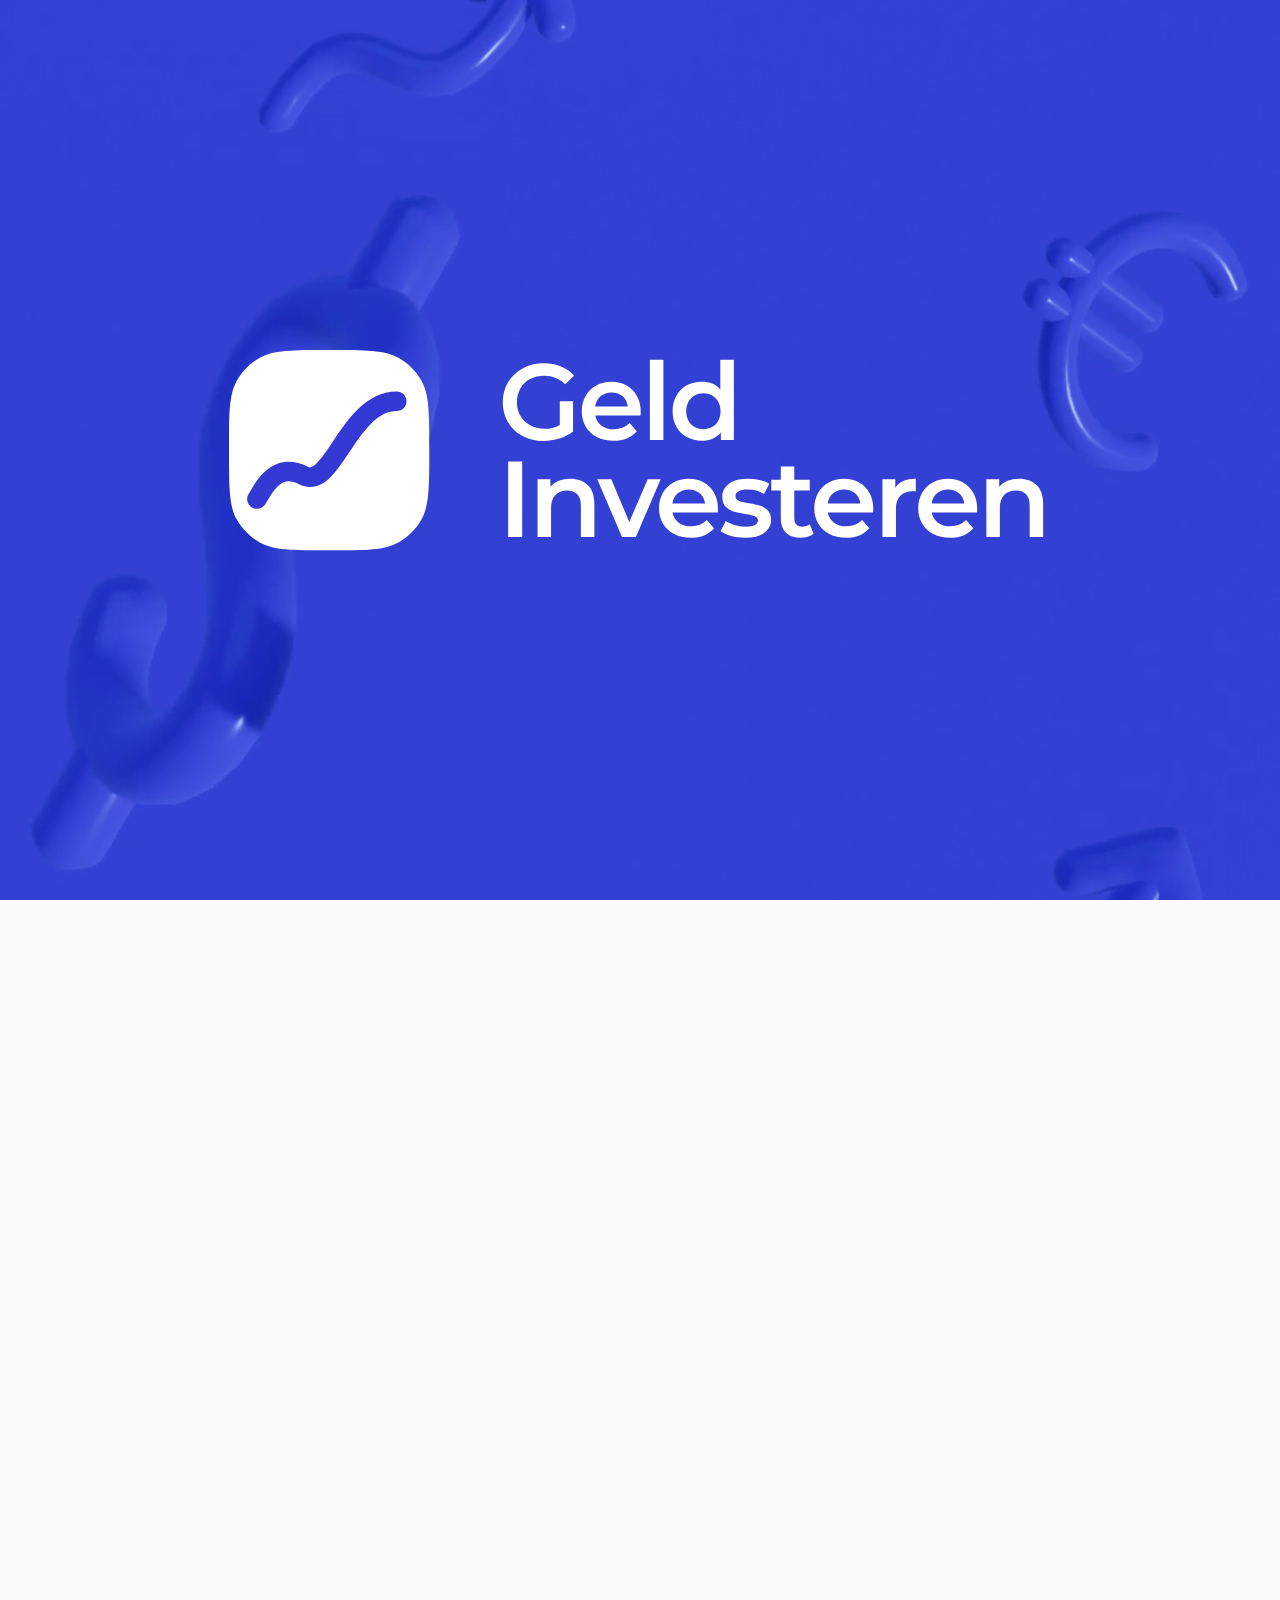
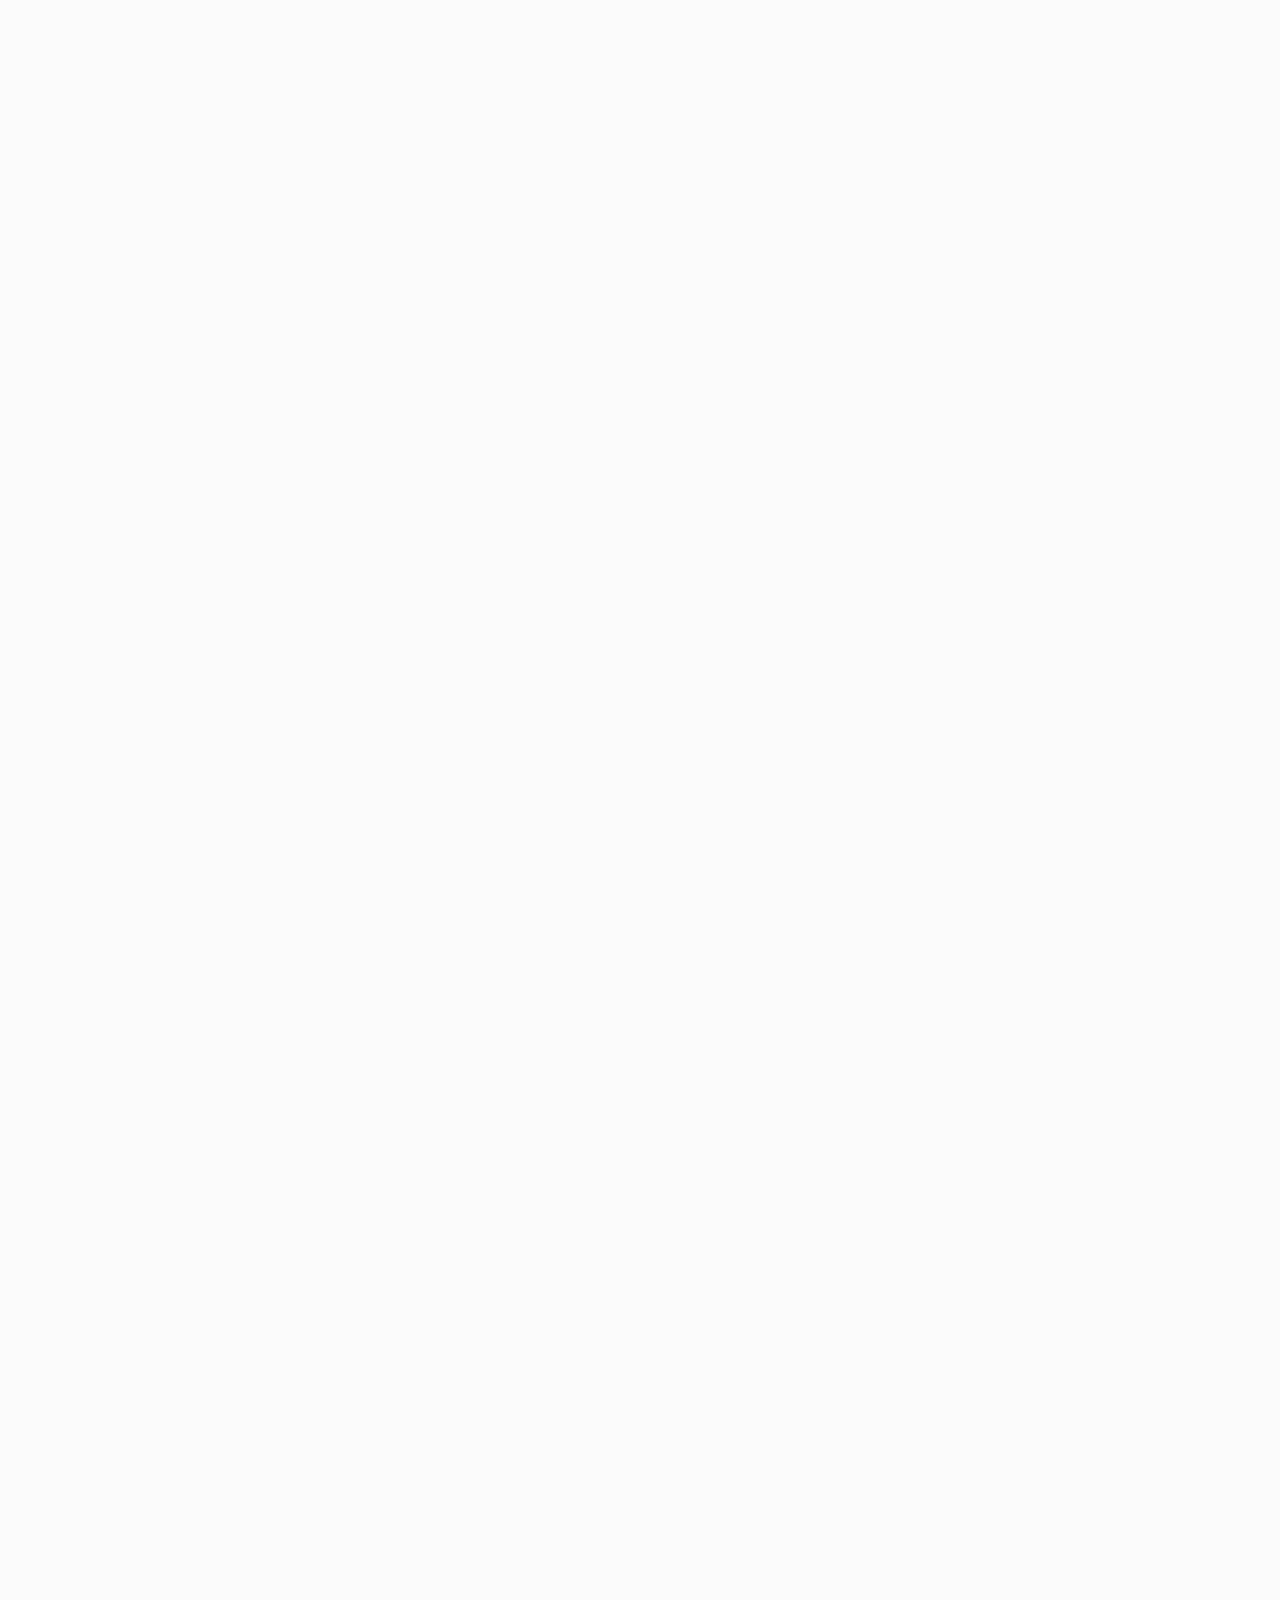
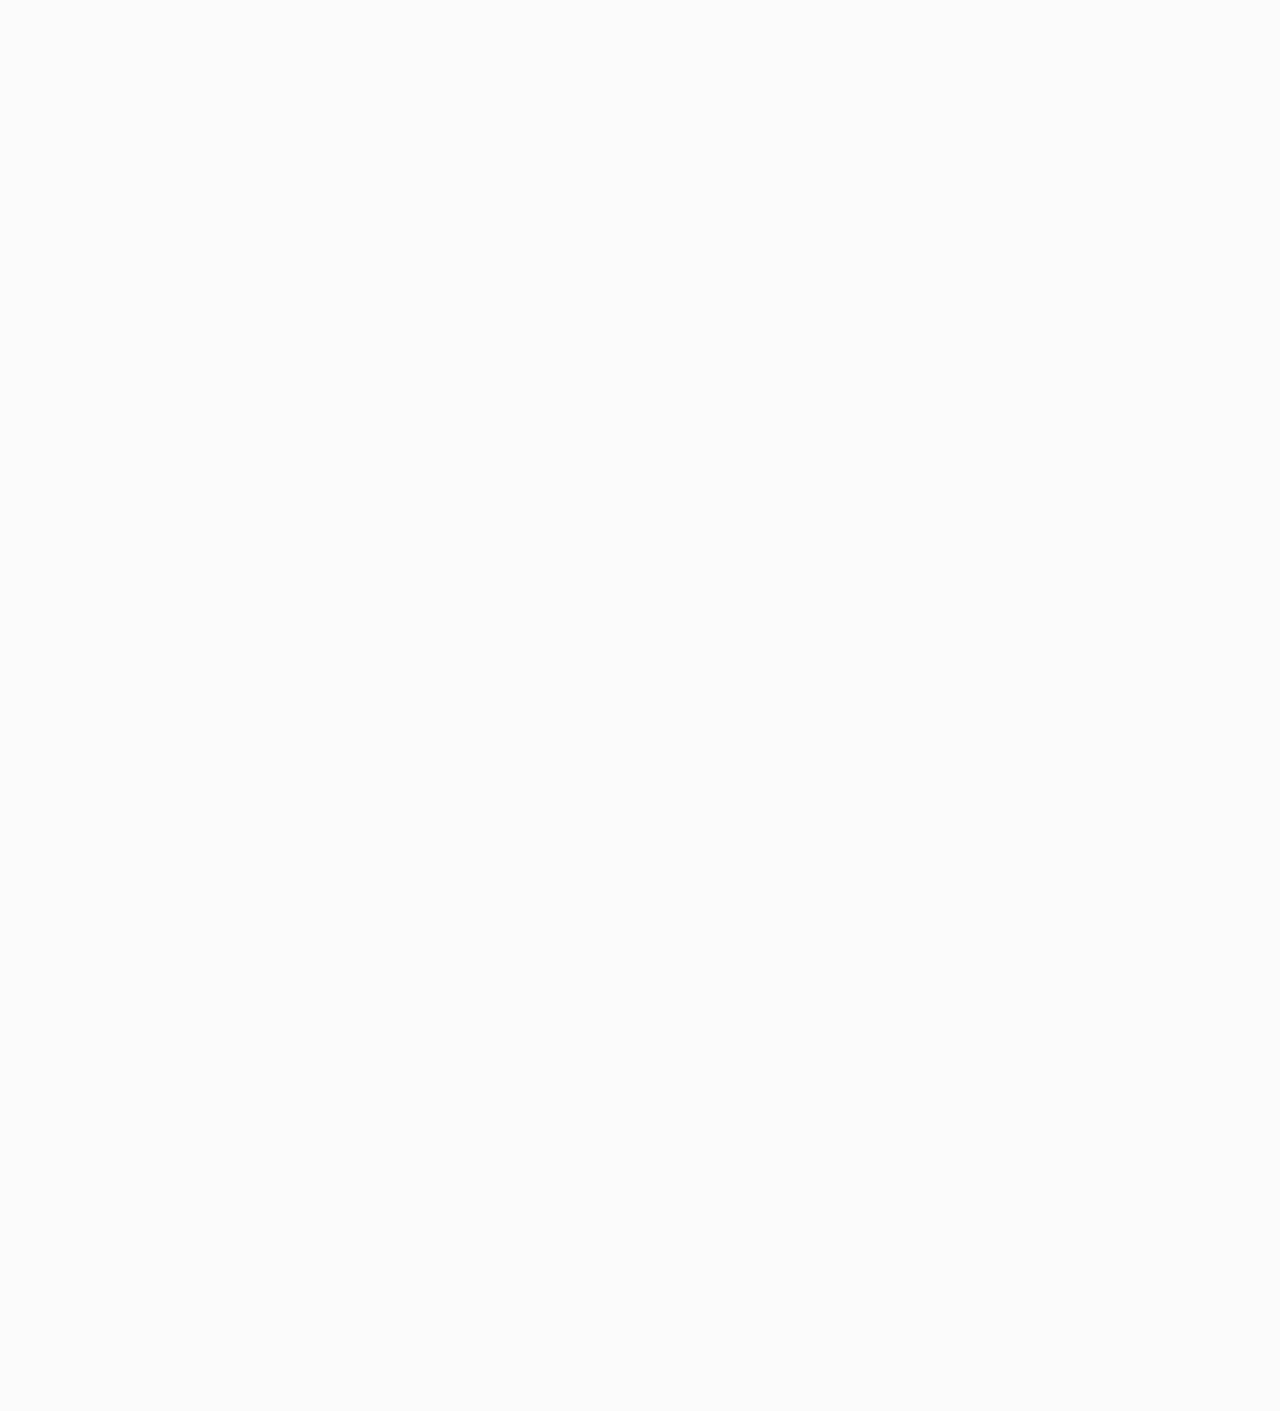
<file: beginners.html>
<!DOCTYPE html>
<html lang="en">
	<head>
		<meta charset="UTF-8">
		<meta name="viewport" content="width=device-width, initial-scale=1.0">
		<link rel="stylesheet" href="https://stackpath.bootstrapcdn.com/bootstrap/4.3.1/css/bootstrap.min.css">
		<link rel="stylesheet" href="libs/owlcarousel2/assets/owl.carousel.css">
        <link rel="stylesheet" href="libs/owlcarousel2/assets/owl.theme.default.css">
		<link rel="stylesheet" href="css/waves.min.css">
		<link href="https://fonts.googleapis.com/css2?family=Montserrat:ital,wght@0,300;0,400;0,500;0,600;1,600&display=swap" rel="stylesheet">
		<link rel="stylesheet" href="css/style.css">
		<title>Geld Investeren - For beginners</title>
	</head>
	<body class="beginners">
		<div class="preloader d-flex justify-content-center align-items-center" id="page-preloader">
			<video src="animate/animated-bg.mp4" webkit-playsinline playsinline muted autoplay>
			</video>
			<div class="container text-center">
				<img src="img/loader_logo.svg" alt="logo">
			</div>
        </div>
		<div class="container-fluid fluid-menu p-0">
			<div class="container menu-header px-0">
				<nav class="navbar navbar-expand-lg px-3">
				 	<a class="logo" href="#">
				  		<img src="img/logo_white.svg" alt="">
				  	</a>
				 	<div class="navbar-toggler" id="sandwich">
						<span></span>
					</div>
					<div class="navbar-collapse nav-contente">
						<ul class="navbar-nav">
							<li class="nav-item">
								<a class="nav-link menu-close" href="index.html">Home</a>
							</li>
							<li class="nav-item">
								<a class="nav-link menu-close active" href="beginners.html">For beginners</a>
							</li>
							<li class="nav-item">
								<a class="nav-link menu-close" href="e-book.html">E-book</a>
							</li>
							<li class="nav-item">
								<a class="nav-link menu-close" href="news.html">News and blog</a>
							</li>
							<li class="nav-item">
								<a class="nav-link menu-close" href="FAQ.html">FAQ</a>
							</li>
						</ul>
				    	<form class="d-flex justify-content-between">
					    	<img class="d-lg-inline d-none pr-3" src="img/Group18.svg" alt="Search">
					      	<div class="group">
					      		<input type="text" required>
					      		<label>Search</label>
					      	</div>
					      	<div class="d-block d-lg-none wrap-search" >
					      		<img src="img/Group18.svg" alt="Search">
					    	</div>
				    	</form>
				    	<a href="compare.html">
				    		<button class="btn-white">Online brokers</button>
				    	</a>
				  	</div>
				</nav>
				<hr class="border-bottom-nav">
			</div>
		</div>
		<section class="first first-beginners beginers-bg">
			<div class="container">
				<div class="row justify-content-center">
					<div class="col-lg-6 text-center">
						<h1>Investing for beginners</h1>
						<p>Lorem ipsum dolor sit amet, consectetur adipiscing elit, sed do eiusmod tempor incididunt ut labore et dolore magna aliqua.</p>
					</div>
				</div>
			</div>
		</section>
		<section class="second mt-lg-5">
			<div class="container">
				<div class="row align-items-center">
					<div class="col-md-6 order-md-1 order-2 ">
						<h2>Learn all about online investing</h2>
						<p>Lorem ipsum dolor sit amet, consectetur adipiscing elit, sed do eiusmod tempor incididunt ut labore et dolore magna aliqua. Ut enim ad minim veniam, quis nostrud exercitation ullamco laboris nisi ut aliquip ex ea commodo consequat.</p>
					</div>
					<div class="col-md-6 order-md-2 order-1">
						<img src="img/icon_sm/Group159.svg" alt="">
					</div>
					<div class="col-md-6 order-md-3 order-3">
						<img src="img/icon_sm/Frame130.svg" alt="">
					</div>
					<div class="col-md-6 order-md-4 order-4">
						<h2>Online investing</h2>
						<p>Lorem ipsum dolor sit amet, consectetur adipiscing elit, sed do eiusmod tempor incididunt ut labore et dolore magna aliqua. Ut enim ad minim veniam, quis nostrud exercitation ullamco laboris nisi ut aliquip ex ea commodo consequat.</p>
					</div>
				</div>
			</div>
		</section>
		<section class="pos-rel pb-lg-5 pb-3">
			<div class="container second">
				<div class="row align-items-center justify-content-between">
					<div class="col-md-6 col-xl-500">
						<h2 class="text-md-white">Investment products</h2>
						<p class="text-md-white">Those who start investing for the first time will immediately notice how much choice there is for investments. However, most investors invest their money in commodities, stocks or currencies. Novice investors are advised to start with one (maximum two) investment products. In this way you can easily master investing without immediately running a high risk with your investment.</p>
					</div>
					<div class="col-md-6 wrap-bg">
						<div class="row justify-content-center little-carts-row">
							<div class="col-lg-4 col-md-4 col-6">
								<div class="little-cart">
									<span class="img-cart"><img src="img/icon_sm/gold.svg" alt=""></span>
									<span>Gold</span>
								</div>
							</div>
							<div class="col-lg-4 col-md-4 col-6">
								<div class="little-cart">
									<span class="img-cart"><img src="img/icon_sm/forex.svg" alt=""></span>
									<span>Forex</span>
								</div>
							</div>
							<div class="col-lg-4 col-md-4 col-6">
								<div class="little-cart">
									<span class="img-cart"><img src="img/icon_sm/oil.svg" alt=""></span>
									<span>Oil</span>
								</div>
							</div>
							<div class="col-lg-4 col-md-4 col-6">
								<div class="little-cart">
									<span class="img-cart"><img src="img/icon_sm/shares.svg" alt=""></span>
									<span>Shares</span>
								</div>
							</div>
							<div class="col-lg-4 col-md-4 col-6">
								<div class="little-cart">
									<span class="img-cart"><img src="img/icon_sm/cdf.svg" alt=""></span>
									<span>CFD</span>
								</div>
							</div>
							<div class="col-lg-4 col-md-4 col-6">
								<div class="little-cart">
									<span class="img-cart"><img src="img/icon_sm/options.svg" alt=""></span>
									<span>Options</span>
								</div>
							</div>
						</div>
					</div>
				</div>
			</div>
		</section>
		<section class="Invest_wisely mt-100">
			<div class="container d-flex justify-content-center">
				<div class="col-md-10">
					<h3>Invest wisely, spread your risk</h3>
					<p>Lorem ipsum dolor sit amet, consectetur adipiscing elit, sed do eiusmod tempor incididunt ut labore et dolore magna aliqua. Ut enim ad minim veniam, quis nostrud exercitation ullamco laboris nisi ut aliquip ex ea commodo consequat. Duis aute irure dolor in reprehenderit in voluptate velit esse cillum. In culpa qui officia deserunt mollit anim id est laborum.</p>
				</div>
			</div>
			<div class="container mt-4">
				<img class="w-100" src="img/icon_sm/laptop.svg" alt="">
			</div>
			<div class="container d-flex justify-content-center mt-5">
				<div class="col-md-10">
					<p>Excepteur sint occaecat cupidatat, dolore eu fugiat nulla pariatur non proident. Dolorem sit amet, consectetur adipiscing elit, sed do eiusmod tempor incididunt ut labore et fugiat nulla pariatur dolore magna aliqua. Irure dolor in reprehenderit in voluptate velit esse cillum dolore eu fugiat nulla pariatur. Ut enim ad minim veniam, quis nostrud exercitation ullamco laboris nisi ut aliquip ex ea commodo consequat.
					<br><br>
					Nam tempor utamur gubergren no. Pri quas audiam virtute ut, case utamur fuisset eam ut, dolor in reprehenderit iisque accommodare an eam. Reque blandit qui eu, cu vix nonumy volumus. Intellegam fugiat nulla pariatur id usu, vide oporteat vix eu, id illud principes has.</p>

					<h3 class="mt-5">Invest online with a free practice account</h3>
					<p>Lorem ipsum dolor sit amet, consectetur adipiscing elit, sed do eiusmod tempor incididunt ut labore et dolore magna aliqua. Ut enim ad minim veniam, quis nostrud exercitation ullamco laboris nisi ut aliquip ex ea commodo consequat. Duis aute irure dolor in reprehenderit in voluptate velit esse cillum. In culpa qui officia deserunt mollit anim id est laborum.</p>

					<h3 class="mt-5">Investment software or the web trader?</h3>
					<p>Online brokers work with special investment software so that you can trade in stocks, commodities or currencies in a professional manner. Do you prefer not to download separate software on your computer? In that case it is also possible to invest via the webtrader (internet browser). From your trusted browser, you then invest money with the online broker of your choice. In addition, there are even Apps available for all known Apple devices (Iphone & Ipad) and Android operating systems. This way you can invest online anytime and anywhere and keep an eye on current prices.</p>

					<h3 class="mt-5">Learn to invest by practicing</h3>
					<p>Practice makes perfect! This proverb especially applies to investing for beginners! Many online brokers give you the option to practice for free as a beginner investor on a practice account. You can also choose the option “Demo version”. In this free version you will receive a fictitious amount of money (fake money), with which you can invest on real prices. This gives you a good insight into the 'ups and downs' of investing. And this without any financial consequences. Online brokers offer the ideal way for novice investors to get a good picture of online investing. Because as said: You are not at risk! To use the demo you only need to register an account where only your email address is requested.</p>

				</div>
			</div>
		</section>
		<section class="book">
			<div class="container book_content">
				<div class="row align-items-center">
					<div class="col-md-6 d-flex align-items-center">
						<img src="img/book.svg" alt="">
					</div>
					<div class="col-md-5">
						<h2>E-book for beginners</h2>
						<p>This E-book is exclusively for visitors of  GeldInvesteren.nl  and gives you valuable information and a good insight into the successful making of an investment on the internet.</p>
						<a href="e-book.html">
							<button class="btn-white d-md-flex d-none">Learn more</button>
						</a>
					</div>
				</div>
			</div>
		</section>
		<footer>
			<hr class="m-0">
			<div class="container py-md-3 py-2">
				<div class="row">
					<div class="col-md-2">
						<a class="logo" href="#">
				  		<img src="img/logo.svg" alt="">
				  	</a>
					</div>
					<div class="col-md-8 pt-lg-0 ">
						<ul class="nav flex-row justify-content-md-center">
							<li>
								<a href="index.html">Home</a>
							</li>
							<li>
								<a href="beginners.html">For beginners</a>
							</li>
							<li>
								<a href="e-book.html">E-book</a>
							</li>
							<li>
								<a href="news-articl.html">Articles</a>
							</li>
							<li>
								<a href="FAQ.html">FAQ</a>
							</li>
						</ul>
					</div>
					<div class="col-md-2 text-md-right">
						<span>info@belli.com</span>
					</div>
				</div>
			</div>
			<hr class="m-0">
			<div class="container d-flex justify-content-between py-lg-4 py-3">
				<span>© Geld Investeren. All rights reserved.</span>
				<a href="#">Privacy Policy</a>
			</div>
		</footer>
		<script src="https://code.jquery.com/jquery-3.4.1.min.js"></script>
		<script src="libs/owlcarousel2/owl.carousel.min.js"></script>
        <script src="https://stackpath.bootstrapcdn.com/bootstrap/4.3.1/js/bootstrap.min.js"></script>
        <script src="js/waves.min.js"></script>
		<script src="js/script.js"></script>
	</body>
</html>
</file>
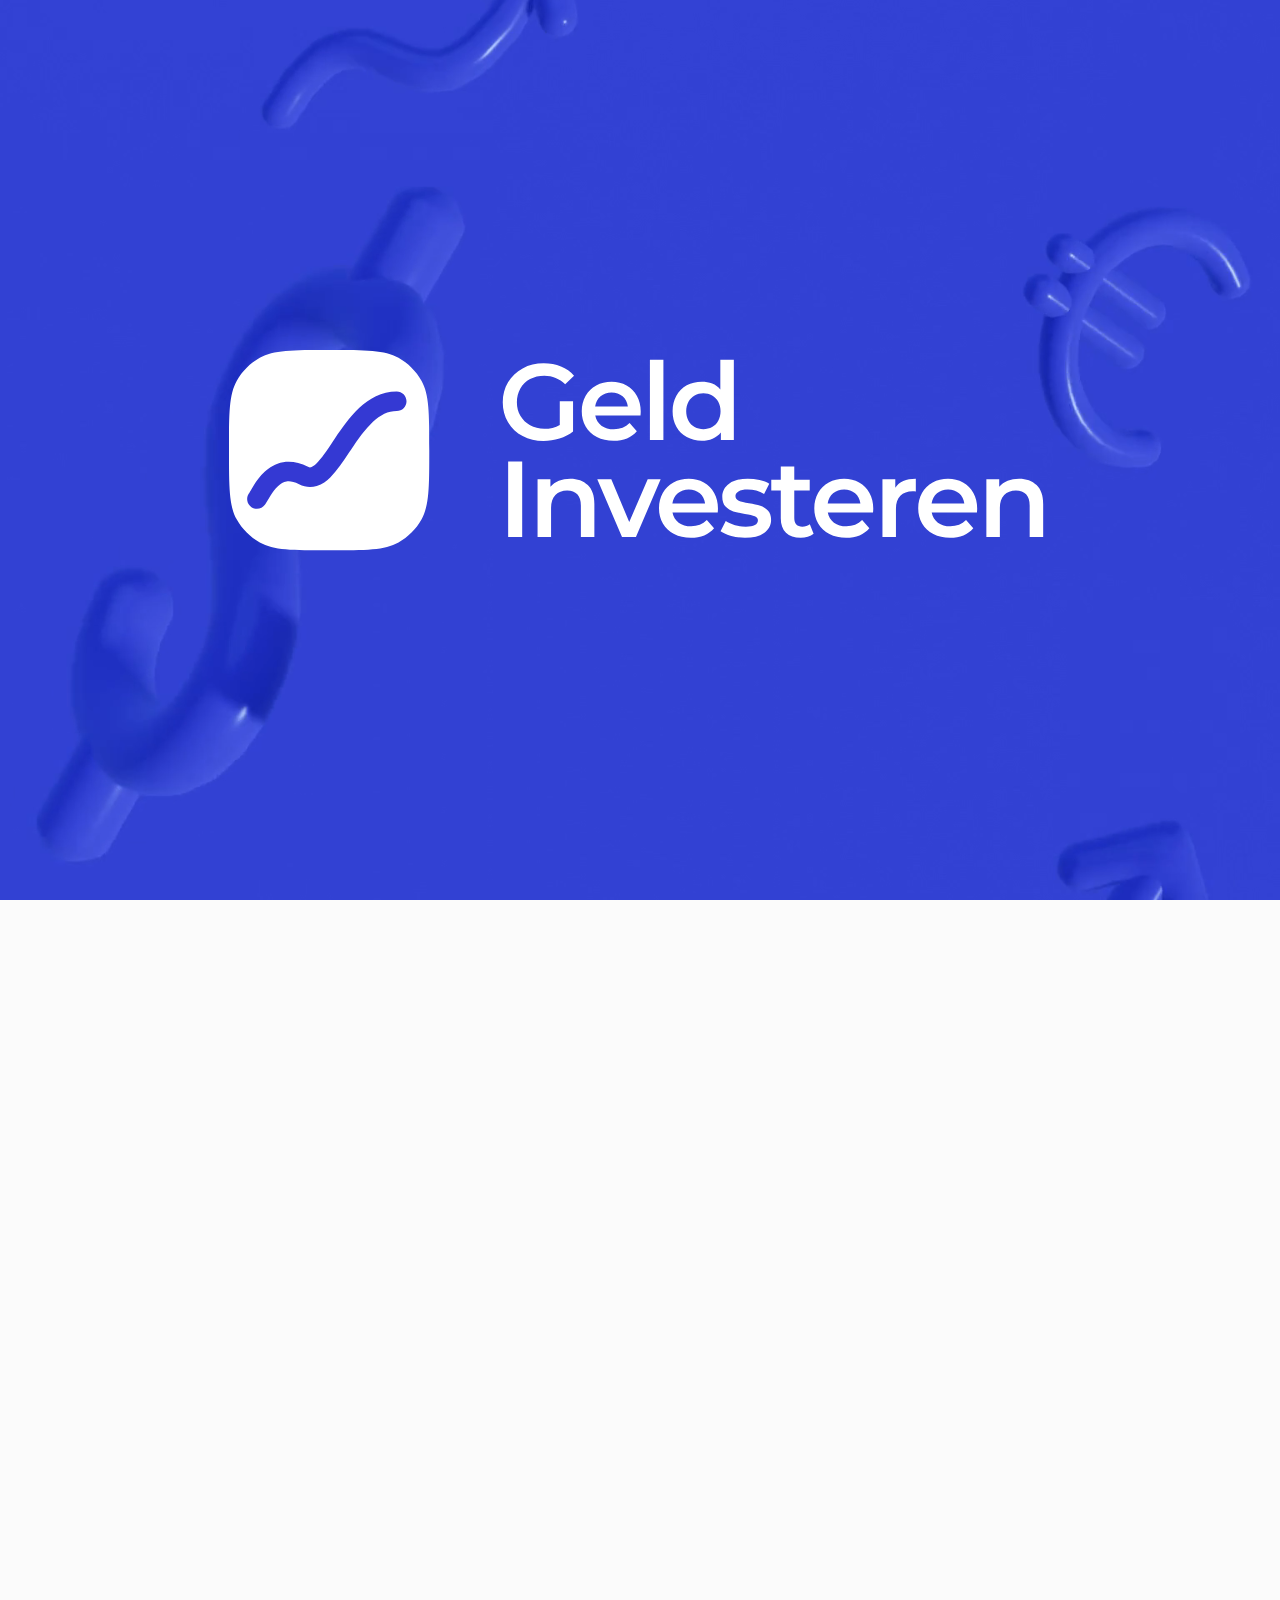
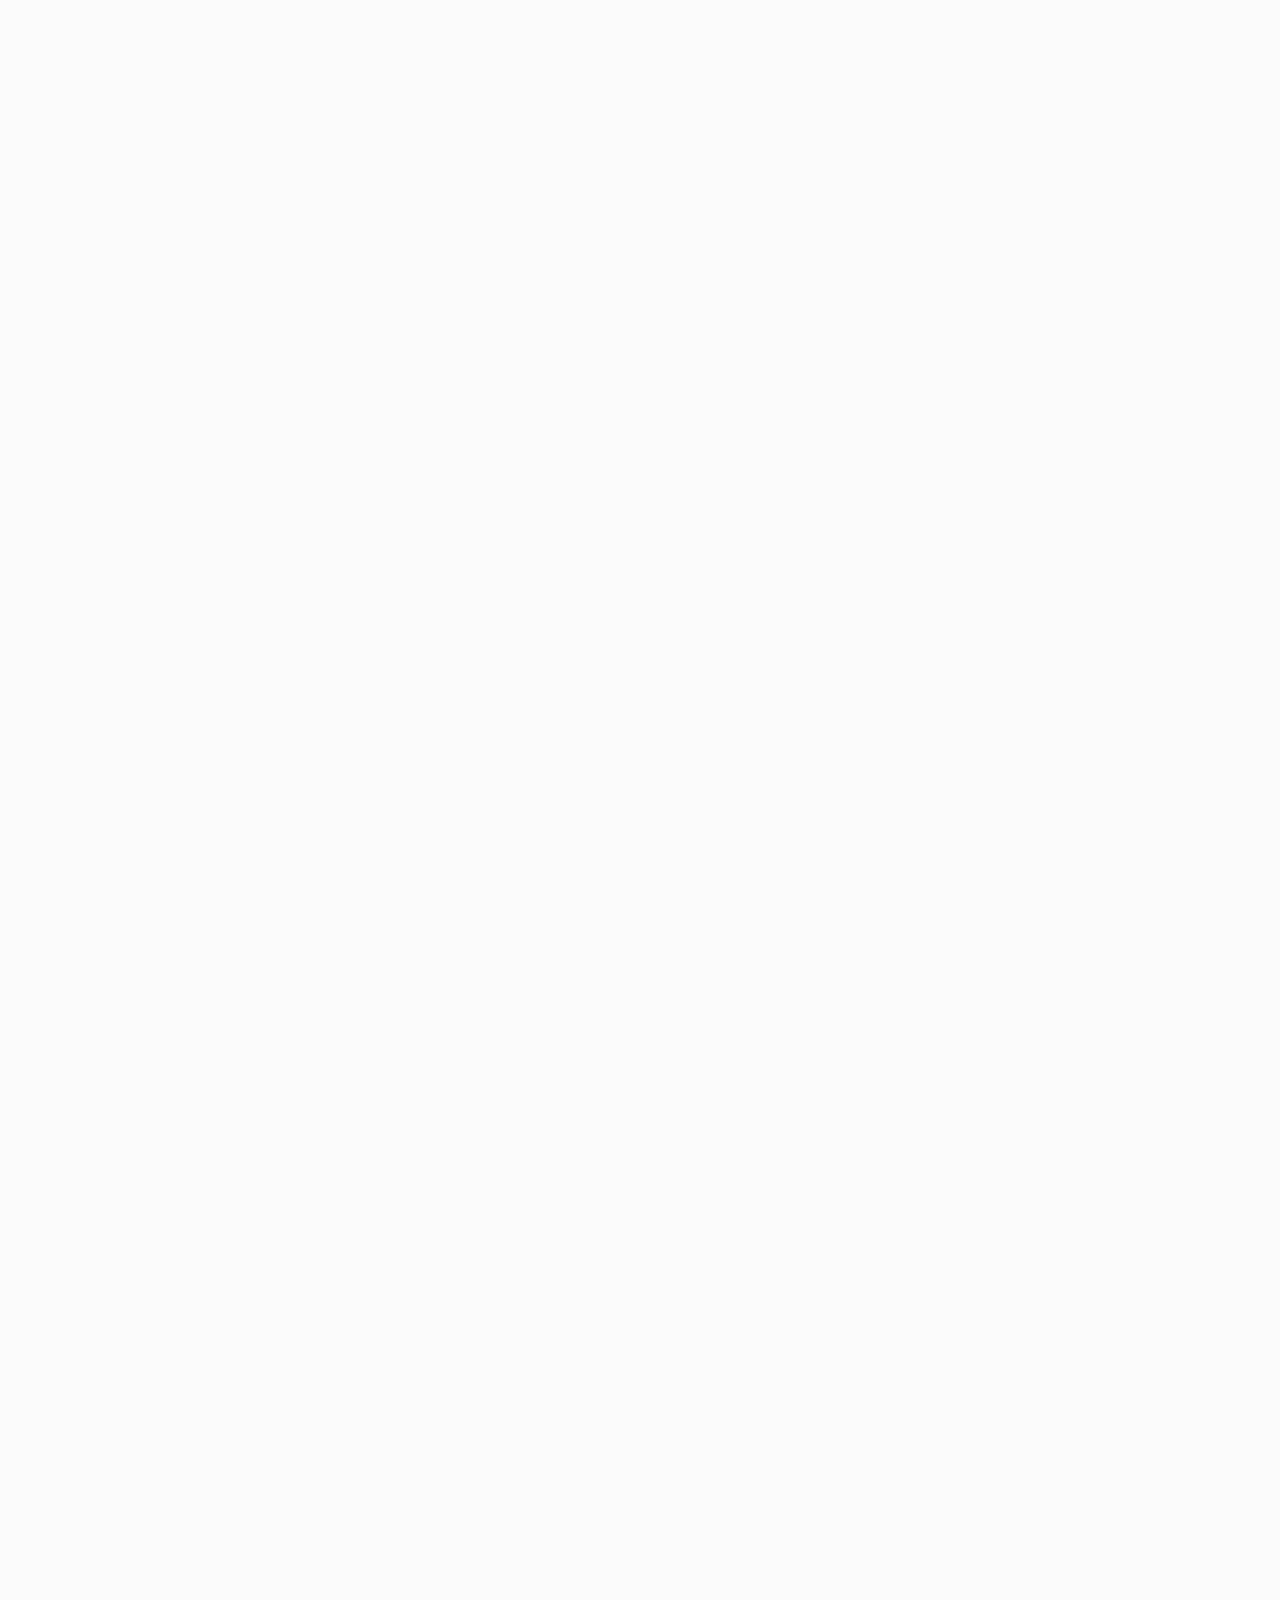
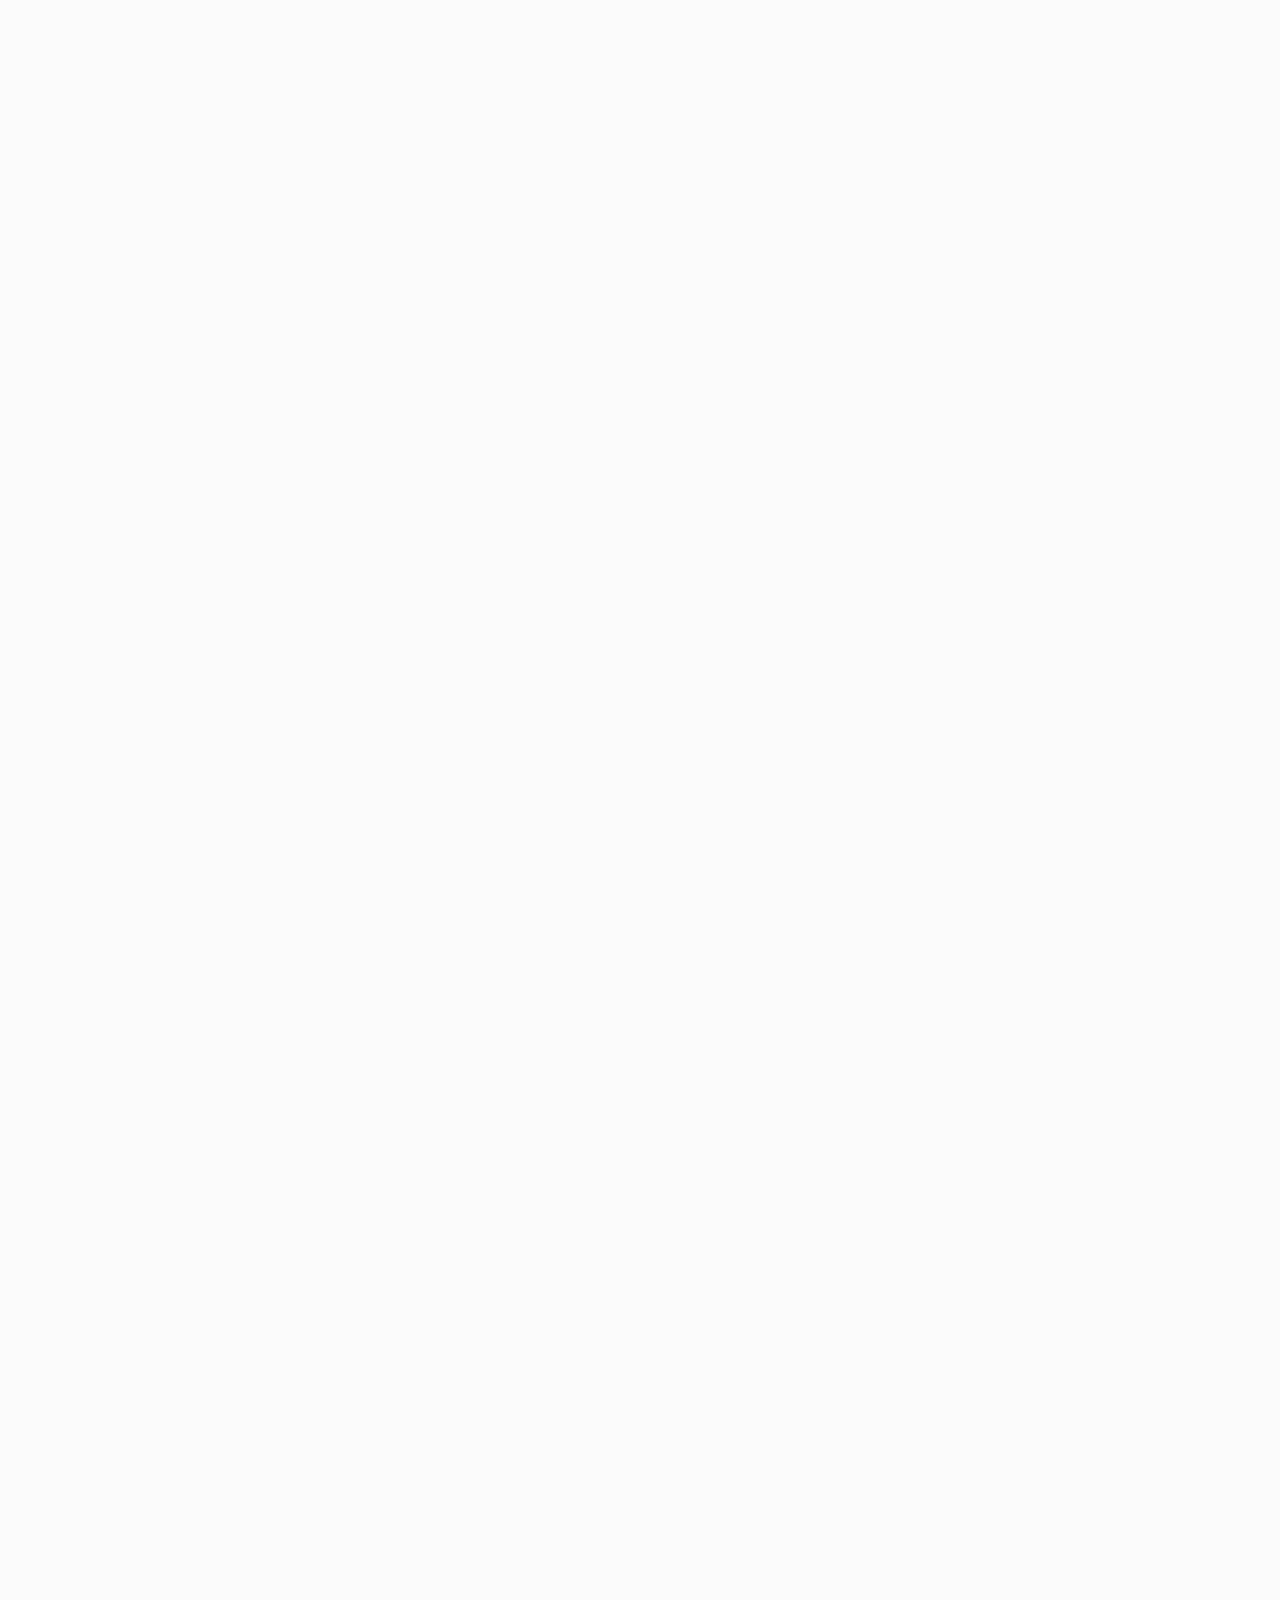
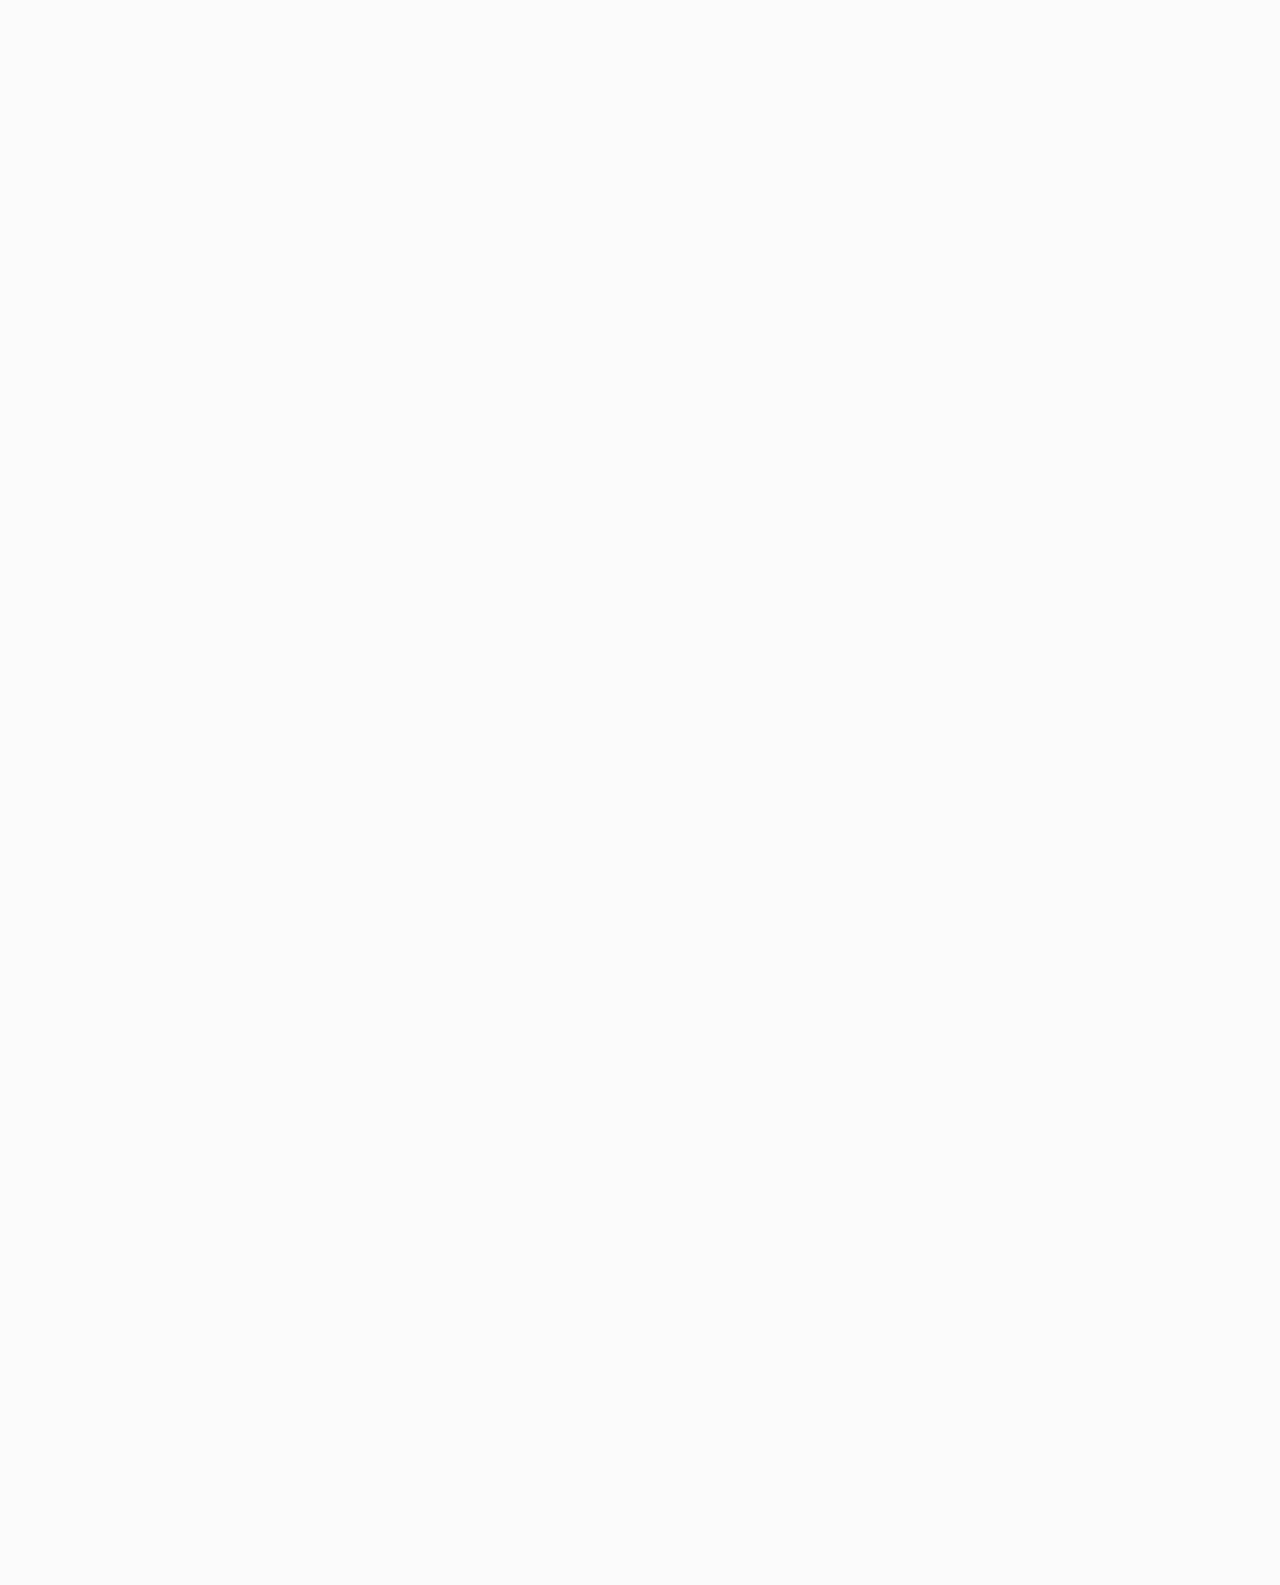
<file: broker.html>
<!DOCTYPE html><html lang="en">	<head>		<meta charset="UTF-8">		<meta name="viewport" content="width=device-width, initial-scale=1.0">		<link rel="stylesheet" href="https://stackpath.bootstrapcdn.com/bootstrap/4.3.1/css/bootstrap.min.css">		<link rel="stylesheet" href="css/waves.min.css">		<link rel="stylesheet" href="libs/owlcarousel2/assets/owl.carousel.css">        <link rel="stylesheet" href="libs/owlcarousel2/assets/owl.theme.default.css">        <link href="https://fonts.googleapis.com/css2?family=Montserrat:ital,wght@0,300;0,400;0,500;0,600;1,600&display=swap" rel="stylesheet">		<link rel="stylesheet" href="css/style.css">		<title>Geld Investeren - Home broker</title>	</head>	<body class="broker">		<div class="preloader d-flex justify-content-center align-items-center" id="page-preloader">			<video src="animate/animated-bg.mp4" webkit-playsinline playsinline muted autoplay>			</video>			<div class="container text-center">				<img src="img/loader_logo.svg" alt="logo">			</div>        </div>		<div class="container-fluid fluid-menu p-0">			<div class="container menu-header px-0">				<nav class="navbar navbar-expand-lg px-3">				 	<a class="logo" href="#">				  		<img src="img/logo_white.svg" alt="">				  	</a>				 	<div class="navbar-toggler" id="sandwich">						<span></span>					</div>					<div class="navbar-collapse nav-contente">						<ul class="navbar-nav">							<li class="nav-item">								<a class="nav-link menu-close" href="index.html">Home</a>							</li>							<li class="nav-item">								<a class="nav-link menu-close" href="beginners.html">For beginners</a>							</li>							<li class="nav-item">								<a class="nav-link menu-close" href="e-book.html">E-book</a>							</li>							<li class="nav-item">								<a class="nav-link menu-close" href="news.html">News and blog</a>							</li>							<li class="nav-item">								<a class="nav-link menu-close" href="FAQ.html">FAQ</a>							</li>						</ul>				    	<form class="d-flex justify-content-between">					    	<img class="d-lg-inline d-none pr-3" src="img/Group18.svg" alt="Search">					      	<div class="group">					      		<input type="text" required>					      		<label>Search</label>					      	</div>					      	<div class="d-block d-lg-none wrap-search" >					      		<img src="img/Group18.svg" alt="Search">					    	</div>				    	</form>				    	<a href="compare.html">				    		<button class="btn-white">Online brokers</button>				    	</a>				  	</div>				</nav>				<hr class="border-bottom-nav">			</div>		</div>		<section class="first broker-first broker-bg">			<div class="container">				<div class="row align-items-start">					<div class="col-xl-7 offset-xl-1 col-lg-6 offset-lg-1 col-md-12">						<h1>Invest online<br>at Plus500</h1>						<div class="cart-star">							<div class="row">								<div class="col-lg-4 d-flex justify-content-start px-0">									<img class="align-self-center" src="img/star.svg" alt="">									<span>Well-known<br>online broker</span>								</div>								<div class="col-lg-4 d-flex justify-content-start px-0 mt-lg-0 mt-4">									<img class="align-self-center" src="img/user.svg" alt="">									<span>Popular among<br>Dutch people</span>								</div>								<div class="col-lg-4 d-flex justify-content-start px-0 mt-lg-0 mt-4">									<img class="align-self-center" src="img/timeq.svg" alt="">									<span>Free demo<br>version available</span>								</div>							</div>						</div>						<div class="carts d-lg-none d-flex mt-4">							<div class="cart w-100">								<div class="cart-title text-center">									<img src="img/Bitmap.svg" alt="">									<button class="w-100 mt-4 btn-orange">To the website										<img src="img/arrow_white_r.svg" alt="">									</button>								</div>								<hr class="horizont">								<div class="cart-body">									<h6>Website</h6>									<a href="#">www.plus50.nl</a>								</div>								<hr class="horizont">								<div class="cart-body">									<h6>License</h6>									<span>FCA</span>								</div>								<hr class="horizont">								<div class="cart-body d-flex">									<div class="div">										<h6>Demo</h6>										<span>Yes</span>									</div>									<div class="div ml-5">										<h6>Demo money</h6>										<span>€ 40,000</span>									</div>								</div>								<hr class="horizont">								<div class="cart-body">									<h6>Deposit</h6>									<span>iDeal, Credit card, Paypal, Bank transfer, etc</span>								</div>								<hr class="horizont">								<div class="cart-body">									<h6>Minimal deposit</h6>									<span>€ 100</span>								</div>								<hr class="horizont">								<div class="cart-body">									<h6>Payment period</h6>									<span>Within 3/4 working days</span>								</div>								<hr class="horizont">								<div class="cart-body">									<h6>Languages</h6>									<span>Dutch, English, German, Danish, Spanish, French, Italian, Portuguese</span>								</div>							</div>						</div>						<div class="mt-4">							<p class="mt-lg-7">Plus500 is a big name in the world of online brokers. Plus500 is a CFD broker and very accessible. There is even a free demo version available so that everyone can take the role of a stock trader. But of course there are also plenty of opportunities to invest with real money. Plus500 is a reliable partner in the field of online investing. The company has an official license for the Dutch market at the AFM. In addition, Plus500 UK Ltd is authorized and regulated by the Financial Conduct Authority (FRN 509.909). Plus500 CY LTD is authorized and regulated by the Cyprus Securities and Exchange Commission (License No. 250/14). So you are guaranteed to trade safely. Are you wondering if investing via Plus500 is something for you? Then read our extensive review.							</p>						</div>						<div class="banner">80.5% of retail investors are making a loss on CFD trading with this provider. It is important to consider whether you can afford the high risk of loss.						</div>						<h4 class="mt-3">Why invest online at Plus500?</h4>						<ul>							<li>								Well-known name & excellent online broker							</li>							<li>								You already start investing from 100 euros							</li>							<li>								You can make a deposit familiar with iDeal							</li>							<li>								Trade in popular Dutch, European and American stocks							</li>							<li>								Also available as an App for Iphone, Ipad and Android							</li>							<li>								Plus500 has an official license							</li>							<li>								Your assets are safe up to 20,000 euros							</li>						</ul>						<h4 class="mt-3">Invest with one of the largest online CFD brokers</h4>						<p>Plus500 is one of the largest CFD brokers in Europe. This online broker has also become a well-known player on the market among Dutch investors. This is firstly because of the Dutch website, and secondly because of the large range. For example, at Plus500 you can trade in:</p>						<ul>							<li>								Shares (both Dutch and international)							</li>							<li>								Stock market indices							</li>							<li>								You can make a deposit familiar with iDeal							</li>							<li>								Foreign currency (forex)							</li>							<li>								Commodities							</li>							<li>								Precious metals							</li>							<li>								Index funds (ETFs)							</li>						</ul>						<div class="banner_2">Invest with one of the largest online CFD brokers						</div>						<h4 class="mt-3">Invest online with a reliable investment company</h4>						<p>Online investing often involves a lot of money. It is therefore important to know whether your money is in good hands. Plus500  is certainly a reliable partner in that respect. The online broker is part of the British Plus500UK Ltd. This investment firm is controlled by the Financial Conduct Authority. Plus500UK Ltd is registered here under number 509909. Plus500 is also regulated by Cyprus Securities and Exchange Commission.</p>						<h4 class="mt-3">Deposit and withdraw money</h4>						<p>Online investing is all about making a profit. But in order to trade, you must first have money in your account. Depositing money is very easy via iDeal, Paypal, Skrill, credit card and bank transfer. Plus500 works with a minimum deposit of € 100 at a time. If you opt for bank transfer, you must make a deposit of at least € 300. Most Dutch investors opt for a payment via iDeal. This system is safe, reliable and the money is directly in your account. So you can start trading right away. Investing in CFDs is risky and can make you lose money, smart investing can bring you a lot of profit. You can easily have this profit paid out, for example by bank transfer. Keep in mind that it takes 3 to 5 working days for the money to be in your account. At Plus500 you are in charge of your money. You can withdraw the winnings at any time and there are no special conditions for withdrawing your own investment. Plus500 is known for its transparent way of working. In addition, they are also checked by the Financial Conduct Authority. So you can be confident that Plus500 will treat your personal and financial data confidentially.</p>						<div class="mt-5 embed-responsive embed-responsive-16by9">						  <video src="animate/animated-bg.mp4" webkit-playsinline playsinline muted autoplay loop>						  </video>						</div>						<div class="banner_3">							<div class="row">								<div class="col-lg-8 col-6">									<img src="img/Bitmap.svg" alt="">									<span class="d-lg-block d-none mt-3">CFD Service. Your capital is at risk</span>								</div>								<div class="col-lg-4 col-6 d-flex">									<button class="w-100 align-self-center btn-orange">Start trading										<img src="img/arrow_white_r.svg" alt="">									</button>								</div>								<div class="col-12 d-lg-none d-block mt-3">									<span>CFD Service. Your capital is at risk</span>								</div>							</div>						</div>						<h4 class="mt-3">Tight spread costs <br>with your investment</h4>						<p>Plus500 offers its customers good conditions. For example, the online broker does not charge a fixed commission. You only pay a spread when you open an investment. A spread is simply the difference between the purchase price and the sales price (also known as the bid and ask price). The different CFD brokers all use their own spreads. At Plus500 the average rate is a lot lower than with competing online brokers. And the less costs you pay, the higher the profit.</p>						<h4 class="mt-3">Download software or invest <br>via the Plus500 web trader?</h4>						<p>Plus500 has developed a special software program for online investing. This software should download on your computer or laptop. Do you prefer not to have separate software on your computer? No problem. At Plus500, you can also trade stocks, currencies or other CFDs via the web trader. The web trader is an online version of the investment software. Both programs are almost identical, so it makes little difference which variant you use.</p>						<h4 class="mt-3">Deposit and withdraw money</h4>						<p>The success of online investing largely depends on your timing. As soon as you see a good opportunity, you should be able to act immediately. This is possible with the Plus500 App. This application is available for iPad, iPhone and all Android devices. The Plus500 App is one of the best apps on the online investing market. A lot of thought has gone into the design, which makes the app very clear and user-friendly. Experienced investors can start trading real stocks right away. For those who have no experience in online investing, a free demo version is available. This allows you to practice as long as you can. The Plus500 App is quite extensive. You can actually do all the actions as you are used to from the regular website. You may want to start trading Forex. Or would you rather trade in real stock shares? The choice is yours. It is even possible to buy shares of the most important raw materials via the app. Who knows, you may soon be trading in gold, silver, oil, coffee or cotton.</p>						<img class="mt-3 w-100" src="img/image24.png" alt="">						<h4 class="mt-3">Contact the Plus500 customer service</h4>						<p>Do you have any questions about investing online via Plus500? Or are there problems with your account? Then you can contact the online broker's customer service 7 days a week, 24 hours a day. Plus500 has a separate Dutch-speaking department. So you can simply ask your question in Dutch. And that communicates so easily. Plus500 customer service can be reached by e-mail ( support@plus500.com). In addition to contact via e-mail, Plus500 also offers the possibility to contact customer service via the Live-Chat helpdesk. Via the Live-Chat you will be helped in no time by one of the employees at Plus500. Plus500 clearly prefers written contact. After all, in financial transactions it is always important that everything is well documented. In this way, any misunderstandings are avoided as much as possible. Plus500 does everything else to answer the mails as soon as possible. In most cases you will have a response in your mailbox within 30 minutes. * Terms and conditions apply, your assets are at risk.</p>						<h4 class="mt-3">Plus500: a good choice for European investors</h4>						<p>Plus500 is an online platform where investors can trade with relatively little money. In that respect, the company is a real champion. Plus500 is one of the first online brokers that allows cheap trading in stocks, currencies or commodities. And the range is constantly expanding. It all started with trading the major funds. These are companies such as Microsoft, Google and Apple. But nowadays almost all listed shares can be found on Plus500. European investors like to choose Plus500. One of the main reasons is the reliability of the online broker. The company has built a very reliable reputation and is supervised by the Dutch stock market watchdog AFM. This ensures that everything goes according to the rules. In addition, you as an investor benefit from various advantages. The tight spreads and many options that Plus500 offers as an online broker are the first to catch the eye. But it is also very nice that new users can practice with a demo account without a time limit. So Plus500 is really a broker that takes all investors into account. All in all, Plus500 has plenty to offer you as a broker.</p>						<div class="banner_2 banner_4">							<h6>Risk warning</h6>							<p>Plus 500 is a CFD service; your money is at risk: therefore practice first with a free demo.</p>						</div>					</div>					<div class="col-xl-3 offset-xl-1 col-lg-4 carts d-lg-flex d-none">						<div class="cart">							<div class="cart-title text-center">								<img src="img/Bitmap.svg" alt="">								<button class=" w-100 mt-4 btn-orange">To the website									<img src="img/arrow_white_r.svg" alt="">								</button>							</div>							<hr class="horizont">							<div class="cart-body">								<h6>Website</h6>								<a href="#">www.plus50.nl</a>							</div>							<hr class="horizont">							<div class="cart-body">								<h6>License</h6>								<span>FCA</span>							</div>							<hr class="horizont">							<div class="cart-body d-flex">								<div class="div">									<h6>Demo</h6>									<span>Yes</span>								</div>								<div class="div ml-5">									<h6>Demo money</h6>									<span>€ 40,000</span>								</div>							</div>							<hr class="horizont">							<div class="cart-body">								<h6>Deposit</h6>								<span>iDeal, Credit card, Paypal, Bank transfer, etc</span>							</div>							<hr class="horizont">							<div class="cart-body">								<h6>Minimal deposit</h6>								<span>€ 100</span>							</div>							<hr class="horizont">							<div class="cart-body">								<h6>Payment period</h6>								<span>Within 3/4 working days</span>							</div>							<hr class="horizont">							<div class="cart-body">								<h6>Languages</h6>								<span>Dutch, English, German, Danish, Spanish, French, Italian, Portuguese</span>							</div>						</div>					</div>				</div>			</div>		</section>		<section class="pos-rel pb-lg-5 pb-3">			<div class="container second">				<div class="row">					<div class="col-md-6 d-flex flex-column justify-content-center">						<h2 class="text-md-white">Investment products</h2>						<p class="text-md-white">Those who start investing for the first time will immediately notice how much choice there is for investments. However, most investors invest their money in commodities, stocks or currencies. Novice investors are advised to start with one (maximum two) investment products. In this way you can easily master investing without immediately running a high risk with your investment.</p>					</div>					<div class="col-md-6 d-flex flex-column justify-content-center wrap-bg wrap-bg_2">						<div class="row justify-content-center little-carts-row">							<div class="col-lg-4 col-md-4 col-6">								<div class="little-cart">									<span class="img-cart"><img src="img/icon_sm/gold.svg" alt=""></span>									<span>Gold</span>								</div>							</div>							<div class="col-lg-4 col-md-4 col-6">								<div class="little-cart">									<span class="img-cart"><img src="img/icon_sm/forex.svg" alt=""></span>									<span>Forex</span>								</div>							</div>							<div class="col-lg-4 col-md-4 col-6">								<div class="little-cart">									<span class="img-cart"><img src="img/icon_sm/oil.svg" alt=""></span>									<span>Oil</span>								</div>							</div>							<div class="col-lg-4 col-md-4 col-6">								<div class="little-cart">									<span class="img-cart"><img src="img/icon_sm/shares.svg" alt=""></span>									<span>Shares</span>								</div>							</div>							<div class="col-lg-4 col-md-4 col-6">								<div class="little-cart">									<span class="img-cart"><img src="img/icon_sm/cdf.svg" alt=""></span>									<span>CFD</span>								</div>							</div>							<div class="col-lg-4 col-md-4 col-6">								<div class="little-cart">									<span class="img-cart"><img src="img/icon_sm/options.svg" alt=""></span>									<span>Options</span>								</div>							</div>						</div>					</div>				</div>			</div>		</section>		<section class="first invest-cards last_book mt-sm-6">			<div class="container">				<div class="row justify-content-center">					<div class="col-md-5 text-center">						<h2 class="text-white">Invest with<br class="d-sm-none d-block">an online broker</h2>					</div>				</div>			</div>			<div class="container container-0 carts">				<div class="owl-main owl-theme form-row m-0 align-items-end">					<div class="col-xl-3 py-4">						<div class="cart carts-wrap-slide">							<div class="cart-title text-center">								<div class="rounded-circle number number_orange">1</div>								<div class="img_top_wrap">									<img src="img/Bitmap.svg" alt="">								</div>								<button class="broker">CFD Broker</button>							</div>							<div class="cart-body">								<h6><img class="d-inline" src="img/Vector.svg" alt="">Well-known online broker</h6>								<h6><img class="d-inline" src="img/local-user.svg" alt="">Popular among Dutch people</h6>								<h6><img class="d-inline" src="img/time.svg" alt="">Free demo version available</h6>								<span class="small-text">80.5% of retail investors lose money with CFDs.</span>							</div>							<div class="cart-footer text-center">								<button class="btn-orange d-block">To the website									<img src="img/arrow_white_r.svg" alt="">								</button>								<a href="#">Read the review</a>							</div>						</div>					</div>					<div class="col-xl-3 py-4">						<div class="cart cart_2 carts-wrap-slide">							<div class="cart-title text-center">								<div class="rounded-circle number">2</div>								<div class="img_top_wrap">									<img src="img/Bitmap2.svg" alt="">								</div>								<button class="broker online-broker">Online broker</button>							</div>							<div class="cart-body">								<h6><img class="d-inline"  src="img/briefcase.svg" alt="">Clear website</h6>								<h6><img class="d-inline"  src="img/eye.svg" alt="">Follow successful online investors</h6>								<h6><img class="d-inline"  src="img/time.svg" alt="">Free Practice with a free account</h6>							</div>							<div class="cart-footer text-center">								<button class="btn-orange">To the website									<img src="img/arrow_white_r.svg" alt="">								</button>								<a href="#">Read the review</a>							</div>						</div>					</div>					<div class="col-xl-3 py-4">						<div class="cart cart_3 carts-wrap-slide">							<div class="cart-title text-center">								<div class="rounded-circle number">3</div>								<div class="img_top_wrap">									<img src="img/Bitmap3.svg" alt="">								</div>								<button class="broker">CFD Broker</button>							</div>							<div class="cart-body">								<h6><img class="d-inline"  src="img/eye.svg" alt="">Well-known online broker</h6>								<h6><img class="d-inline"  src="img/briefcase.svg" alt="">Popular among Dutch people</h6>								<h6><img class="d-inline"  src="img/time.svg" alt="">Free demo version available</h6>							</div>							<div class="cart-footer text-center">								<button class="btn-orange">To the website									<img src="img/arrow_white_r.svg" alt="">								</button>								<a href="#">Read the review</a>							</div>						</div>					</div>					<div class="col-xl-3 py-4">						<div class="cart cart_4 carts-wrap-slide">							<div class="cart-title text-center">								<div class="rounded-circle number">4</div>								<div class="img_top_wrap">									<img src="img/Bitmap4.svg" alt="">								</div>								<button class="broker">CFD Broker</button>							</div>							<div class="cart-body">								<h6><img class="d-inline"  src="img/Vector.svg" alt="">European regulation & license</h6>								<h6><img class="d-inline"  src="img/local-user.svg" alt="">Dutch website</h6>								<h6><img class="d-inline"  src="img/time.svg" alt="">Free account with $ 100.000</h6>								<span class="small-text">75% of private CFD traders lose money</span>							</div>							<div class="cart-footer text-center">								<button class="btn-orange">To the website									<img src="img/arrow_white_r.svg" alt="">								</button>								<a href="#">Read the review</a>							</div>						</div>					</div>				</div>			</div>			<div class="container container-0 px-3">				<a href="compare.html">					<button class="w-100 btn-white mt-4 btn_transparent">Full rating						<img class="pl-2" src="img/icon_sm/Vector77.svg" alt="">					</button>				</a>			</div>		</section>		<footer>			<hr class="m-0">			<div class="container py-md-3 py-2">				<div class="row">					<div class="col-md-2">						<a class="logo" href="#">				  		<img src="img/logo.svg" alt="">				  	</a>					</div>					<div class="col-md-8 pt-lg-0 ">						<ul class="nav flex-row justify-content-md-center">							<li>								<a href="index.html">Home</a>							</li>							<li>								<a href="beginners.html">For beginners</a>							</li>							<li>								<a href="e-book.html">E-book</a>							</li>							<li>								<a href="news-articl.html">Articles</a>							</li>							<li>								<a href="FAQ.html">FAQ</a>							</li>						</ul>					</div>					<div class="col-md-2 text-md-right">						<span>info@belli.com</span>					</div>				</div>			</div>			<hr class="m-0">			<div class="container d-flex justify-content-between py-lg-4 py-3">				<span>© Geld Investeren. All rights reserved.</span>				<a href="#">Privacy Policy</a>			</div>		</footer>		<script src="https://code.jquery.com/jquery-3.4.1.min.js"></script>		<script src="libs/owlcarousel2/owl.carousel.min.js"></script>        <script src="https://stackpath.bootstrapcdn.com/bootstrap/4.3.1/js/bootstrap.min.js"></script>        <script src="js/waves.min.js"></script>		<script src="js/script.js"></script>	</body></html>
</file>
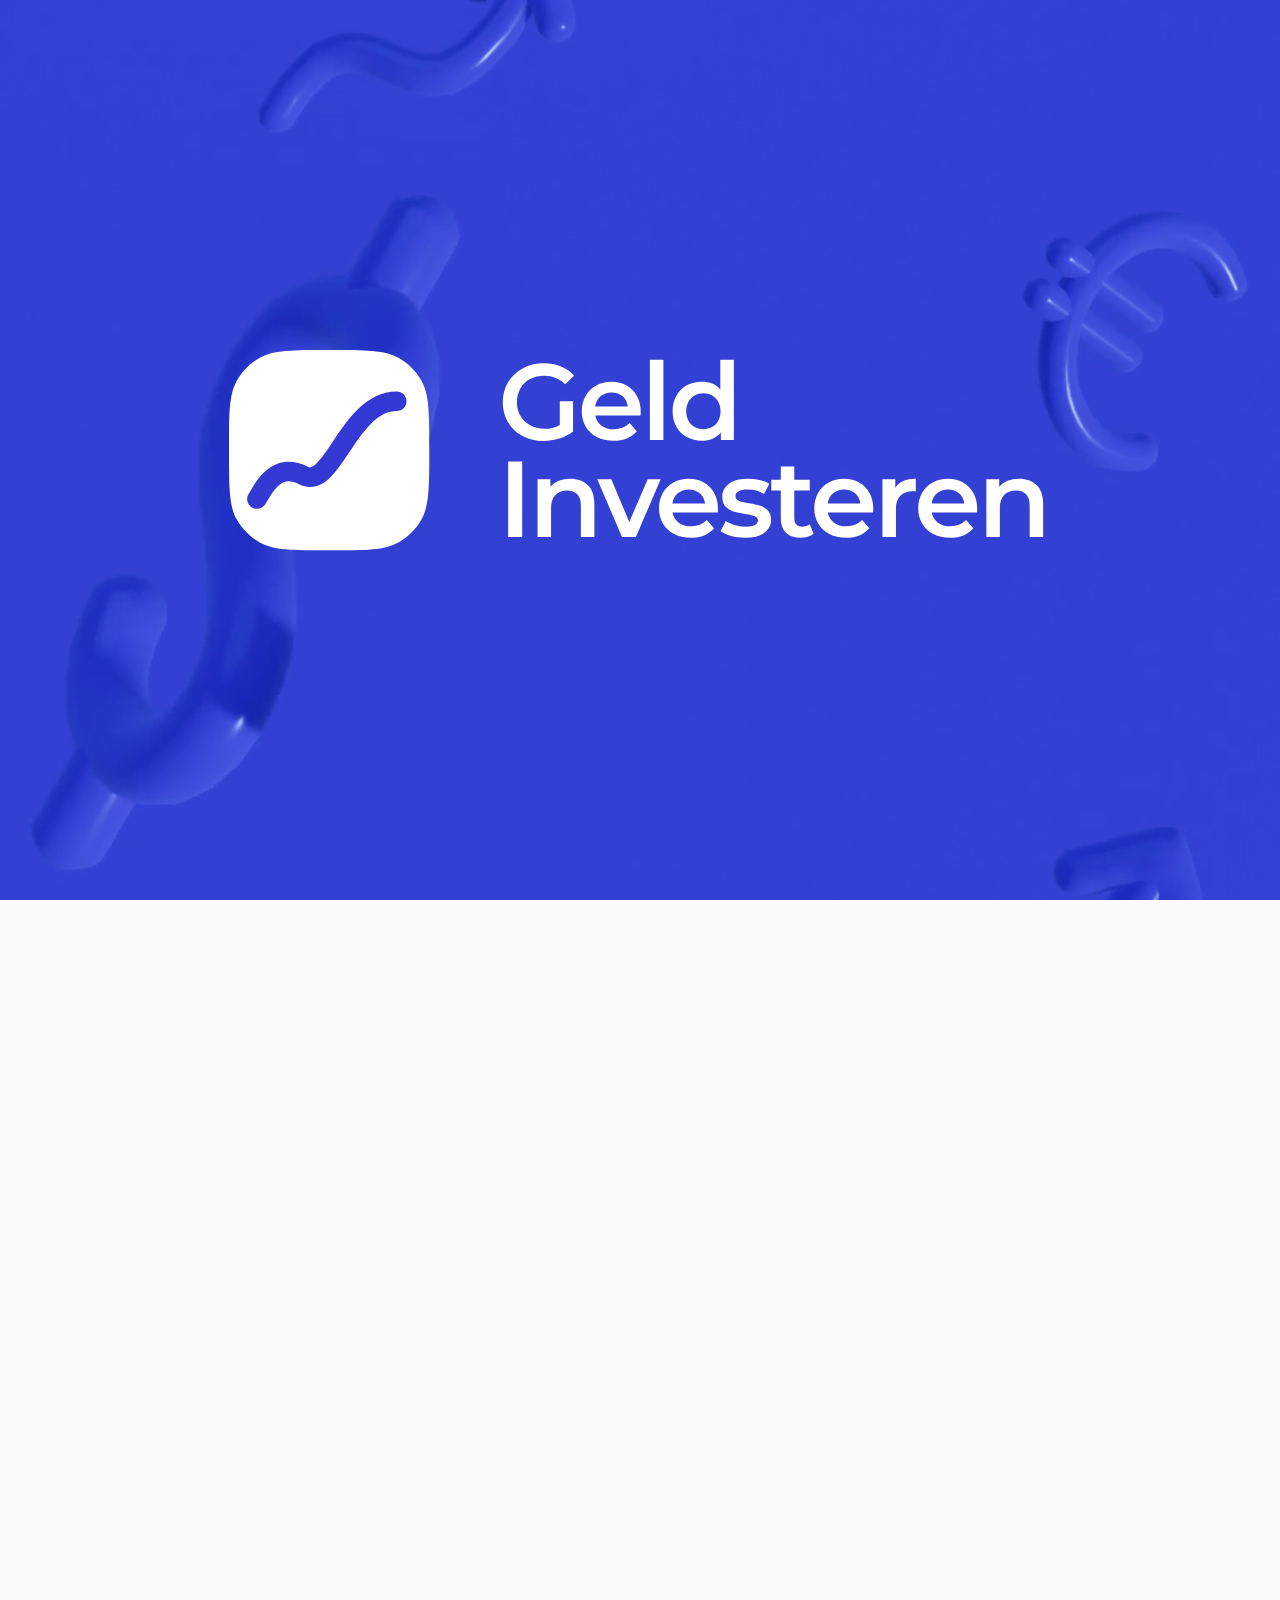
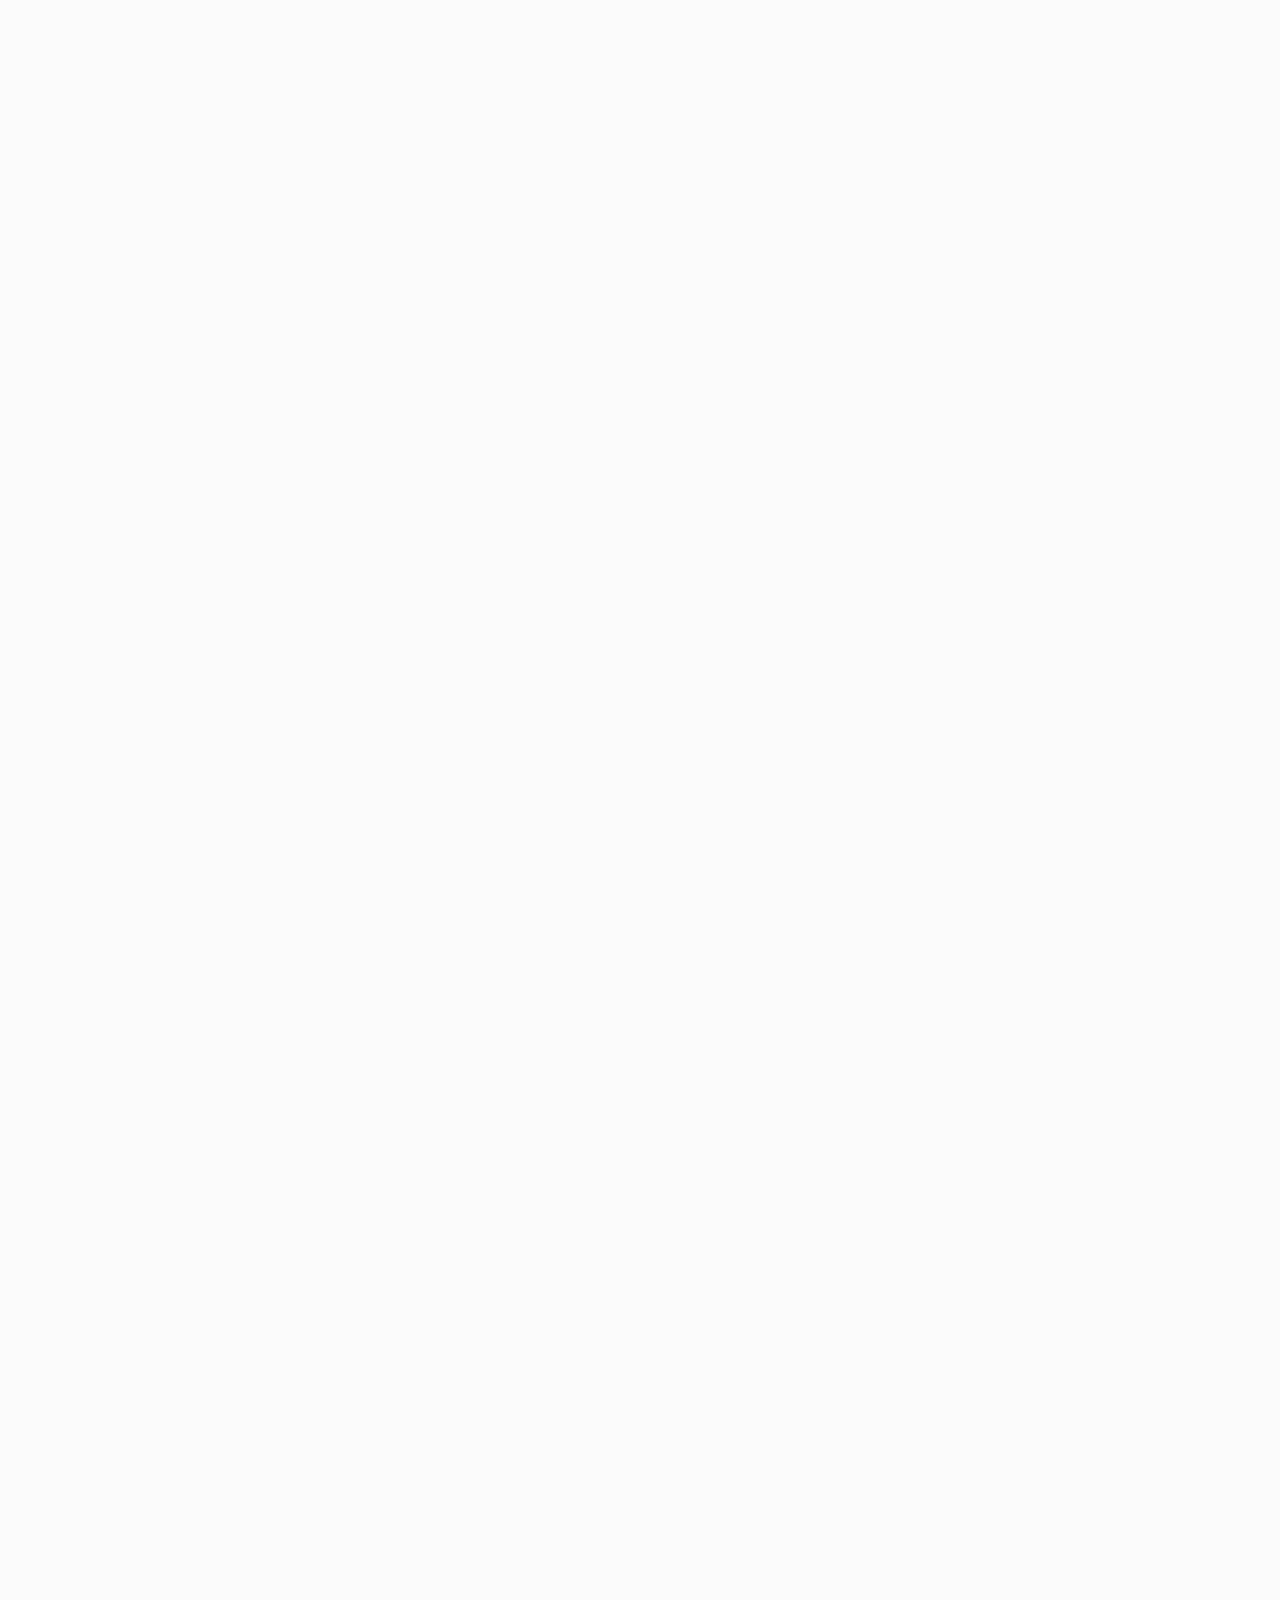
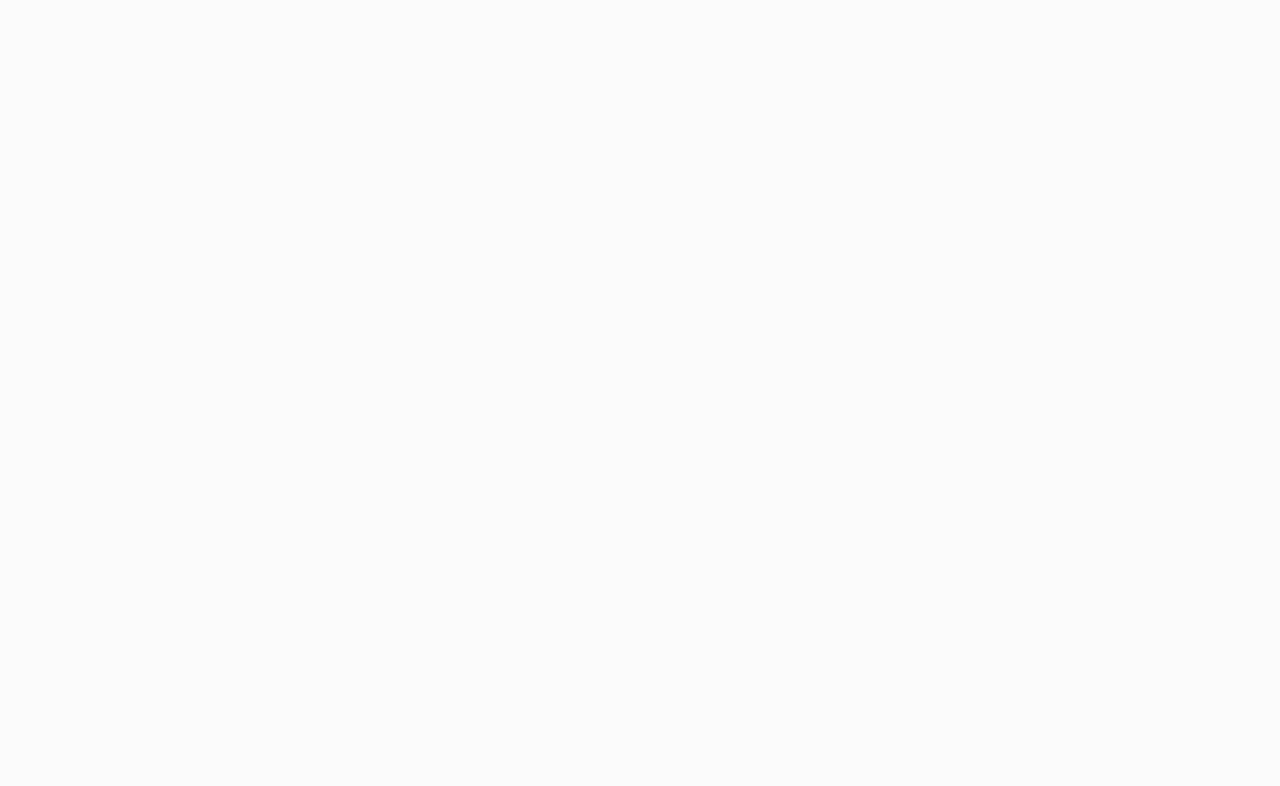
<file: compare.html>
<!DOCTYPE html><html lang="en">	<head>		<meta charset="UTF-8">		<meta name="viewport" content="width=device-width, initial-scale=1.0">		<link rel="stylesheet" href="https://stackpath.bootstrapcdn.com/bootstrap/4.3.1/css/bootstrap.min.css">		<link rel="stylesheet" href="libs/owlcarousel2/assets/owl.carousel.css">        <link rel="stylesheet" href="libs/owlcarousel2/assets/owl.theme.default.css">		<link rel="stylesheet" href="css/waves.min.css">		<link href="https://fonts.googleapis.com/css2?family=Montserrat:ital,wght@0,300;0,400;0,500;0,600;1,600&display=swap" rel="stylesheet">		<link rel="stylesheet" href="css/style.css">		<title>Geld Investeren - Compare</title>	</head>	<body class="compare_best">		<div class="preloader d-flex justify-content-center align-items-center" id="page-preloader">			<video src="animate/animated-bg.mp4" webkit-playsinline playsinline muted autoplay>			</video>			<div class="container text-center">				<img src="img/loader_logo.svg" alt="logo">			</div>        </div>		<div class="container-fluid fluid-menu p-0">			<div class="container menu-header px-0">				<nav class="navbar navbar-expand-lg px-3">				 	<a class="logo" href="#">				  		<img src="img/logo_white.svg" alt="">				  	</a>				 	<div class="navbar-toggler" id="sandwich">						<span></span>					</div>					<div class="navbar-collapse nav-contente">						<ul class="navbar-nav">							<li class="nav-item">								<a class="nav-link menu-close" href="index.html">Home</a>							</li>							<li class="nav-item">								<a class="nav-link menu-close" href="beginners.html">For beginners</a>							</li>							<li class="nav-item">								<a class="nav-link menu-close" href="e-book.html">E-book</a>							</li>							<li class="nav-item">								<a class="nav-link menu-close" href="news.html">News and blog</a>							</li>							<li class="nav-item">								<a class="nav-link menu-close" href="FAQ.html">FAQ</a>							</li>						</ul>				    	<form class="d-flex justify-content-between">					    	<img class="d-lg-inline d-none pr-3" src="img/Group18.svg" alt="Search">					      	<div class="group">					      		<input type="text" required>					      		<label>Search</label>					      	</div>					      	<div class="d-block d-lg-none wrap-search" >					      		<img src="img/Group18.svg" alt="Search">					    	</div>				    	</form>				    	<a href="compare.html">				    		<button class="btn-white">Online brokers</button>				    	</a>				  	</div>				</nav>				<hr class="border-bottom-nav">			</div>		</div>		<section class="first first-news-article px-2 compare_bg">			<div class="container">				<div class="row justify-content-center">					<div class="col-lg-6 text-center">						<h1>Compare the best online brokers</h1>						<p>Online brokers offer you the opportunity for online investing. In our overview below, we compare the best and most reliable online brokers available for the Netherlands. On Geldinvesteren.nl only online brokers are displayed that are in possession of an official license (s) for the European investment market.</p>					</div>				</div>			</div>		</section>		<section class="long-carts py-4 px-2">			<div class="container">				<div class="row d-flex justify-content-center">					<div class="col-lg-11 mt-3">						<div class="cart">							<div class="row">								<div class="col-lg-3 py-4 text-center d-flex flex-column justify-content-center align-items-center">									<div class="rounded-circle number number_orange">1</div>									<img src="img/Bitmap.svg" alt="">									<button class="broker">CFD Broker</button>								</div>								<div class="col-lg-4 col-9 l-vertival-line">									<h6><img src="img/Vector.svg" alt="">Well-known online broker</h6>									<h6><img src="img/local-user.svg" alt="">Popular among Dutch people</h6>									<h6><img src="img/time.svg" alt="">Free demo version available</h6>									<span class="small-text">80.5% of retail investors lose money with CFDs.</span>								</div>								<div class="col-lg-2 col-3 d-flex px-0">									<img class="align-self-lg-center align-self-start" src="img/icon_sm/Group117.svg" alt="">								</div>								<div class="col-lg-3 d-lg-flex my-lg-0 my-3 ">									<div class="align-self-center text-center">										<button class="btn-orange w-100">To the website											<img src="img/arrow_white_r.svg" alt="">										</button>										<a href="#">Read the review</a>									</div>								</div>							</div>						</div>					</div>					<div class="col-lg-11 mt-3">						<div class="cart">							<div class="row">								<div class="col-lg-3 py-4 text-center d-flex flex-column justify-content-center align-items-center">									<div class="rounded-circle number">2</div>									<img src="img/Bitmap2.svg" alt="">									<button class="broker online-broker">Online broker</button>								</div>								<div class="col-lg-4 col-9 l-vertival-line">									<h6><img src="img/briefcase.svg" alt="">Clear website</h6>									<h6><img src="img/eye.svg" alt="">Follow successful online investors</h6>									<h6><img src="img/time.svg" alt="">Free Practice with a free account</h6>								</div>								<div class="col-lg-2 col-3 d-flex px-0">									<img class="align-self-lg-center align-self-start" src="img/icon_sm/Group117.svg" alt="">								</div>								<div class="col-lg-3 d-lg-flex my-lg-0 my-3 ">									<div class="align-self-center text-center">										<button class="btn-orange w-100">To the website											<img src="img/arrow_white_r.svg" alt="">										</button>										<a href="#">Read the review</a>									</div>								</div>							</div>						</div>					</div>					<div class="col-lg-11 mt-3">						<div class="cart">							<div class="row">								<div class="col-lg-3 py-4 text-center d-flex flex-column justify-content-center align-items-center">									<div class="rounded-circle number">3</div>									<img src="img/Bitmap3.svg" alt="">									<button class="broker">CFD Broker</button>								</div>								<div class="col-lg-4 col-9 l-vertival-line">									<h6><img src="img/eye.svg" alt="">Well-known online broker</h6>									<h6><img src="img/briefcase.svg" alt="">Popular among Dutch people</h6>									<h6><img src="img/time.svg" alt="">Free demo version available</h6>								</div>								<div class="col-lg-2 col-3 d-flex px-0">									<img class="align-self-lg-center align-self-start" src="img/icon_sm/Group117.svg" alt="">								</div>								<div class="col-lg-3 d-lg-flex my-lg-0 my-3 ">									<div class="align-self-center">										<div class="align-self-center text-center">										<button class="btn-orange w-100">To the website											<img src="img/arrow_white_r.svg" alt="">										</button>										<a href="#">Read the review</a>									</div>									</div>								</div>							</div>						</div>					</div>					<div class="col-lg-11 mt-3">						<div class="cart">							<div class="row">								<div class="col-lg-3 py-4 text-center d-flex flex-column justify-content-center align-items-center">									<div class="rounded-circle number">4</div>									<img src="img/Bitmap4.svg" alt="">									<button class="broker">CFD Broker</button>								</div>								<div class="col-lg-4 col-9 l-vertival-line">									<h6><img src="img/Vector.svg" alt="">European regulation & license</h6>									<h6><img src="img/local-user.svg" alt="">Dutch website</h6>									<h6><img src="img/time.svg" alt="">Free account with $ 100.000</h6>									<span class="small-text">75% of private CFD traders lose money</span>								</div>								<div class="col-lg-2 col-3 d-flex px-0">									<img class="align-self-lg-center align-self-start" src="img/icon_sm/Group117.svg" alt="">								</div>								<div class="col-lg-3 d-lg-flex my-lg-0 my-3 ">									<div class="align-self-center text-center">										<button class="btn-orange w-100">To the website											<img src="img/arrow_white_r.svg" alt="">										</button>										<a href="#">Read the review</a>									</div>								</div>							</div>						</div>					</div>					<div class="col-lg-11 mt-3">						<div class="cart">							<div class="row">								<div class="col-lg-3 py-4 text-center d-flex flex-column justify-content-center align-items-center">									<div class="rounded-circle number">5</div>									<img src="img/Bitmap.svg" alt="">									<button class="broker">CFD Broker</button>								</div>								<div class="col-lg-4 col-9 l-vertival-line">									<h6><img src="img/Vector.svg" alt="">Well-known online broker</h6>									<h6><img src="img/local-user.svg" alt="">Popular among Dutch people</h6>									<h6><img src="img/time.svg" alt="">Free demo version available</h6>									<span class="small-text">80.5% of retail investors lose money with CFDs.</span>								</div>								<div class="col-lg-2 col-3 d-flex px-0">									<img class="align-self-lg-center align-self-start" src="img/icon_sm/Group117.svg" alt="">								</div>								<div class="col-lg-3 d-lg-flex my-lg-0 my-3 ">									<div class="align-self-center text-center">										<button class="btn-orange w-100">To the website											<img src="img/arrow_white_r.svg" alt="">										</button>										<a href="#">Read the review</a>									</div>								</div>							</div>						</div>					</div>					<div class="col-lg-11 mt-3">						<div class="cart">							<div class="row">								<div class="col-lg-3 py-4 text-center d-flex flex-column justify-content-center align-items-center">									<div class="rounded-circle number">6</div>									<img src="img/Bitmap2.svg" alt="">									<button class="broker online-broker">Online broker</button>								</div>								<div class="col-lg-4 col-9 l-vertival-line">									<h6><img src="img/briefcase.svg" alt="">Clear website</h6>									<h6><img src="img/eye.svg" alt="">Follow successful online investors</h6>									<h6><img src="img/time.svg" alt="">Free Practice with a free account</h6>								</div>								<div class="col-lg-2 col-3 d-flex px-0">									<img class="align-self-lg-center align-self-start" src="img/icon_sm/Group117.svg" alt="">								</div>								<div class="col-lg-3 d-lg-flex my-lg-0 my-3 ">									<div class="align-self-center text-center">										<button class="btn-orange w-100">To the website											<img src="img/arrow_white_r.svg" alt="">										</button>										<a href="#">Read the review</a>									</div>								</div>							</div>						</div>					</div>					<div class="col-lg-11 mt-3">						<div class="cart">							<div class="row">								<div class="col-lg-3 py-4 text-center d-flex flex-column justify-content-center align-items-center">									<div class="rounded-circle number">7</div>									<img src="img/Bitmap3.svg" alt="">									<button class="broker">CFD Broker</button>								</div>								<div class="col-lg-4 col-9 l-vertival-line">									<h6><img src="img/eye.svg" alt="">Well-known online broker</h6>									<h6><img src="img/briefcase.svg" alt="">Popular among Dutch people</h6>									<h6><img src="img/time.svg" alt="">Free demo version available</h6>								</div>								<div class="col-lg-2 col-3 d-flex px-0">									<img class="align-self-lg-center align-self-start" src="img/icon_sm/Group117.svg" alt="">								</div>								<div class="col-lg-3 d-lg-flex my-lg-0 my-3 ">									<div class="align-self-center text-center">										<button class="btn-orange w-100">To the website											<img src="img/arrow_white_r.svg" alt="">										</button>										<a href="#">Read the review</a>									</div>								</div>							</div>						</div>					</div>					<div class="col-lg-11 mt-3">						<div class="cart">							<div class="row">								<div class="col-lg-3 py-4 text-center d-flex flex-column justify-content-center align-items-center">									<div class="rounded-circle number">8</div>									<img src="img/Bitmap4.svg" alt="">									<button class="broker">CFD Broker</button>								</div>								<div class="col-lg-4 col-9 l-vertival-line">									<h6><img src="img/Vector.svg" alt="">European regulation & license</h6>									<h6><img src="img/local-user.svg" alt="">Dutch website</h6>									<h6><img src="img/time.svg" alt="">Free account with $ 100.000</h6>									<span class="small-text">75% of private CFD traders lose money</span>								</div>								<div class="col-lg-2 col-3 d-flex px-0">									<img class="align-self-lg-center align-self-start" src="img/icon_sm/Group117.svg" alt="">								</div>								<div class="col-lg-3 d-lg-flex my-lg-0 my-3 ">									<div class="align-self-center text-center">										<button class="btn-orange w-100">To the website											<img src="img/arrow_white_r.svg" alt="">										</button>										<a href="#">Read the review</a>									</div>								</div>							</div>						</div>					</div>					<div class="col-lg-11 mt-3">						<div class="cart">							<div class="row">								<div class="col-lg-3 py-4 text-center d-flex flex-column justify-content-center align-items-center">									<div class="rounded-circle number">9</div>									<img src="img/Bitmap.svg" alt="">									<button class="broker">CFD Broker</button>								</div>								<div class="col-lg-4 col-9 l-vertival-line">									<h6><img src="img/Vector.svg" alt="">Well-known online broker</h6>									<h6><img src="img/local-user.svg" alt="">Popular among Dutch people</h6>									<h6><img src="img/time.svg" alt="">Free demo version available</h6>									<span class="small-text">80.5% of retail investors lose money with CFDs.</span>								</div>								<div class="col-lg-2 col-3 d-flex px-0">									<img class="align-self-lg-center align-self-start" src="img/icon_sm/Group117.svg" alt="">								</div>								<div class="col-lg-3 d-lg-flex my-lg-0 my-3 ">									<div class="align-self-center text-center">										<button class="btn-orange w-100">To the website											<img src="img/arrow_white_r.svg" alt="">										</button>										<a href="#">Read the review</a>									</div>								</div>							</div>						</div>					</div>					<div class="col-lg-11 mt-3">						<div class="cart">							<div class="row">								<div class="col-lg-3 py-4 text-center d-flex flex-column justify-content-center align-items-center">									<div class="rounded-circle number">10</div>									<img src="img/Bitmap2.svg" alt="">									<button class="broker online-broker">Online broker</button>								</div>								<div class="col-lg-4 col-9 l-vertival-line">									<h6><img src="img/briefcase.svg" alt="">Clear website</h6>									<h6><img src="img/eye.svg" alt="">Follow successful online investors</h6>									<h6><img src="img/time.svg" alt="">Free Practice with a free account</h6>								</div>								<div class="col-lg-2 col-3 d-flex px-0">									<img class="align-self-lg-center align-self-start" src="img/icon_sm/Group117.svg" alt="">								</div>								<div class="col-lg-3 d-lg-flex my-lg-0 my-3 ">									<div class="align-self-center text-center">										<button class="btn-orange w-100">To the website											<img src="img/arrow_white_r.svg" alt="">										</button>										<a href="#">Read the review</a>									</div>								</div>							</div>						</div>					</div>				</div>			</div>		</section>		<section class="pos-rel pb-lg-5 pb-3 px-2 ">			<div class="container second">				<div class="row">					<div class="col-md-6 d-flex flex-column justify-content-center">						<h2 class="text-md-white">Investment products</h2>						<p class="text-md-white">Those who start investing for the first time will immediately notice how much choice there is for investments. However, most investors invest their money in commodities, stocks or currencies. Novice investors are advised to start with one (maximum two) investment products. In this way you can easily master investing without immediately running a high risk with your investment.</p>					</div>					<div class="col-md-6 d-flex flex-column justify-content-center wrap-bg">						<div class="row justify-content-center little-carts-row">							<div class="col-lg-4 col-md-4 col-6">								<div class="little-cart">									<span class="img-cart"><img src="img/icon_sm/gold.svg" alt=""></span>									<span>Gold</span>								</div>							</div>							<div class="col-lg-4 col-md-4 col-6">								<div class="little-cart">									<span class="img-cart"><img src="img/icon_sm/forex.svg" alt=""></span>									<span>Forex</span>								</div>							</div>							<div class="col-lg-4 col-md-4 col-6">								<div class="little-cart">									<span class="img-cart"><img src="img/icon_sm/oil.svg" alt=""></span>									<span>Oil</span>								</div>							</div>							<div class="col-lg-4 col-md-4 col-6">								<div class="little-cart">									<span class="img-cart"><img src="img/icon_sm/shares.svg" alt=""></span>									<span>Shares</span>								</div>							</div>							<div class="col-lg-4 col-md-4 col-6">								<div class="little-cart">									<span class="img-cart"><img src="img/icon_sm/cdf.svg" alt=""></span>									<span>CFD</span>								</div>							</div>							<div class="col-lg-4 col-md-4 col-6">								<div class="little-cart">									<span class="img-cart"><img src="img/icon_sm/options.svg" alt=""></span>									<span>Options</span>								</div>							</div>						</div>					</div>				</div>			</div>		</section>		<section class="last_card mt-sm-6">			<div class="container">				<div class="row justify-content-center">					<div class="col-sm-10">						<div class="cart-white">							<div class="row align-items-center">								<div class="col-lg-5 col-5 px-0">									<img src="img/icon_sm/Frame120.svg" alt="">								</div>								<div class="col-lg-6 col-7 pl-0">									<h2>Investing <br class="d-lg-block d-none">for beginners</h2>									<button class="btn-orange mt-4 d-lg-flex justify-content-between d-none">										<a href="beginners.html">Learn more</a>										<img class="pl-5" src="img/arrow_white_r.svg" alt="">									</button>								</div>								<div class="col-12 d-lg-none d-block mt-4">									<button class="btn-orange w-100 d-flex justify-content-between">										<a href="beginners.html">Learn more</a>										<img class="pl-3" src="img/arrow_white_r.svg" alt="">									</button>								</div>							</div>						</div>					</div>				</div>			</div>		</section>		<footer>			<hr class="m-0">			<div class="container py-md-3 py-2">				<div class="row">					<div class="col-md-2">						<a class="logo" href="#">				  		<img src="img/logo.svg" alt="">				  	</a>					</div>					<div class="col-md-8 pt-lg-0 ">						<ul class="nav flex-row justify-content-md-center">							<li>								<a href="index.html">Home</a>							</li>							<li>								<a href="beginners.html">For beginners</a>							</li>							<li>								<a href="e-book.html">E-book</a>							</li>							<li>								<a href="news-articl.html">Articles</a>							</li>							<li>								<a href="FAQ.html">FAQ</a>							</li>						</ul>					</div>					<div class="col-md-2 text-md-right">						<span>info@belli.com</span>					</div>				</div>			</div>			<hr class="m-0">			<div class="container d-flex justify-content-between py-lg-4 py-3">				<span>© Geld Investeren. All rights reserved.</span>				<a href="#">Privacy Policy</a>			</div>		</footer>		<script src="https://code.jquery.com/jquery-3.4.1.min.js"></script>		<script src="libs/owlcarousel2/owl.carousel.min.js"></script>        <script src="https://stackpath.bootstrapcdn.com/bootstrap/4.3.1/js/bootstrap.min.js"></script>        <script src="js/waves.min.js"></script>		<script src="js/script.js"></script>	</body></html>
</file>
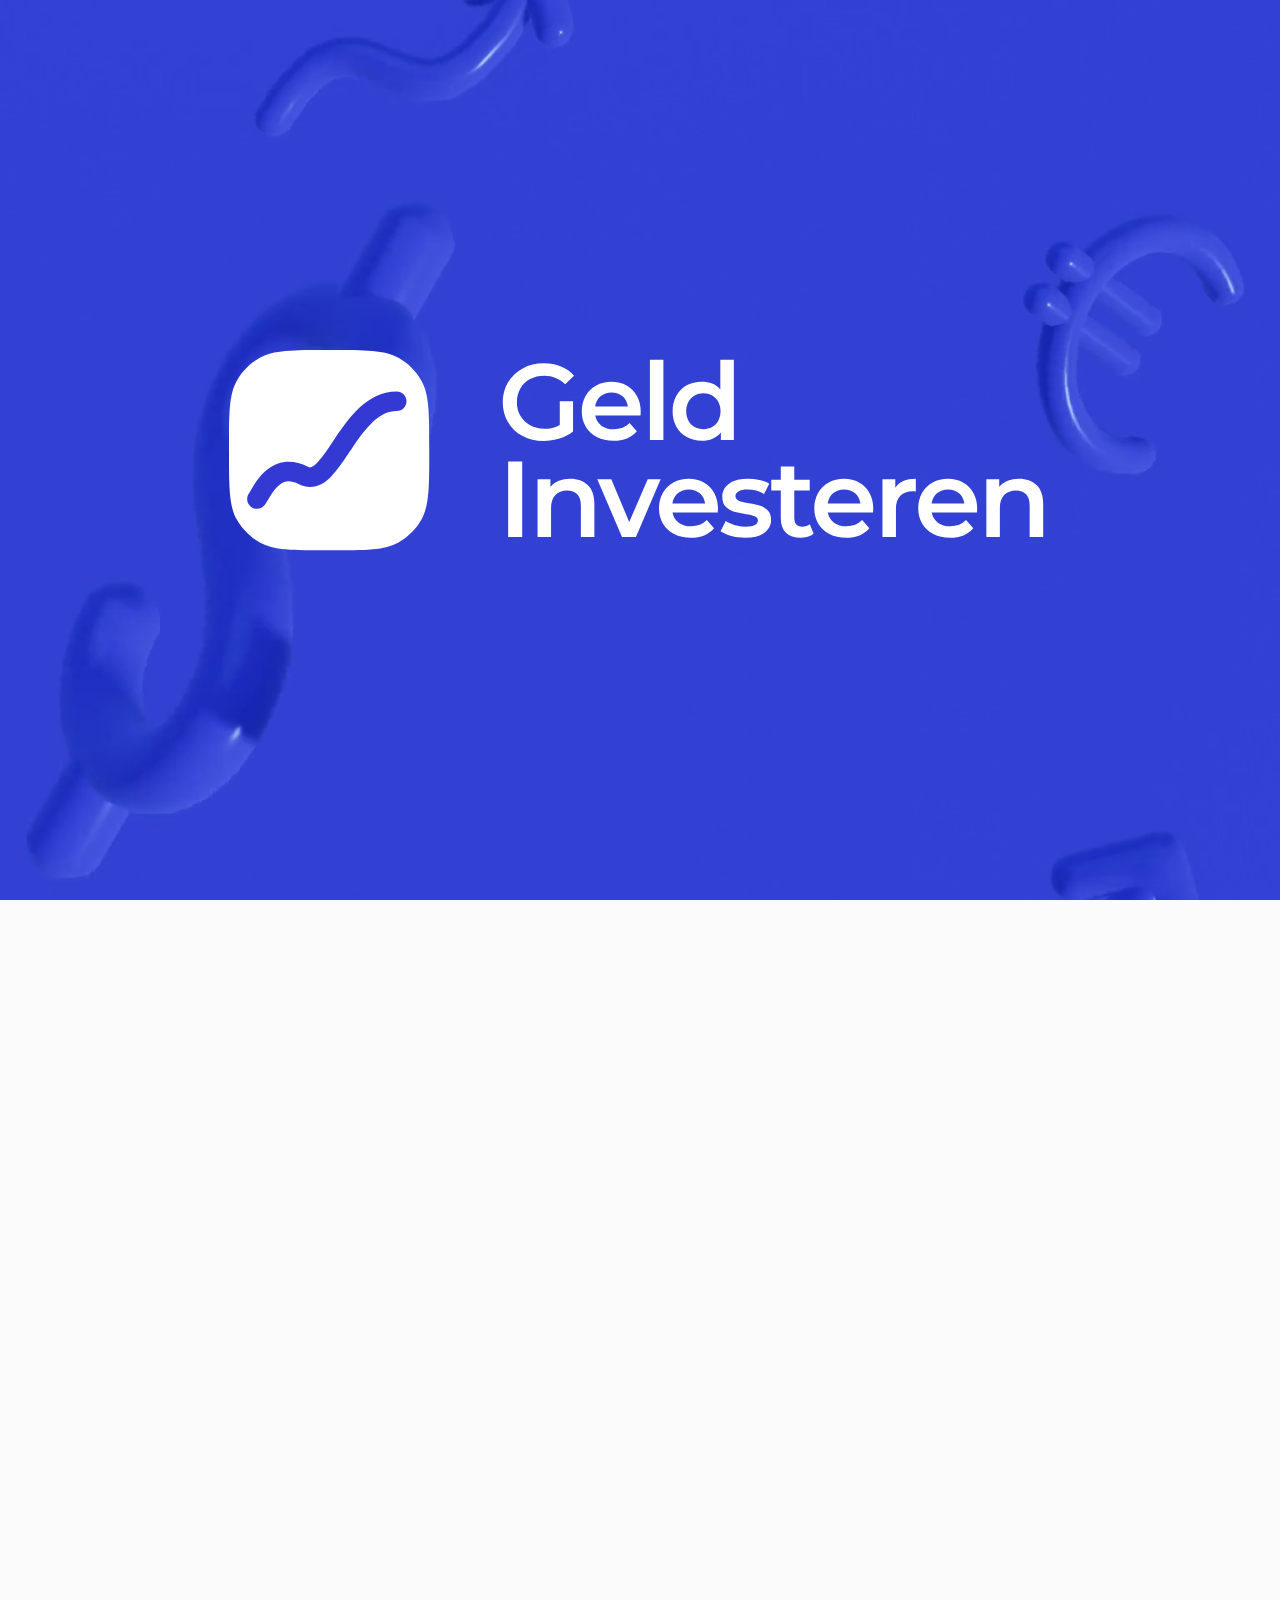
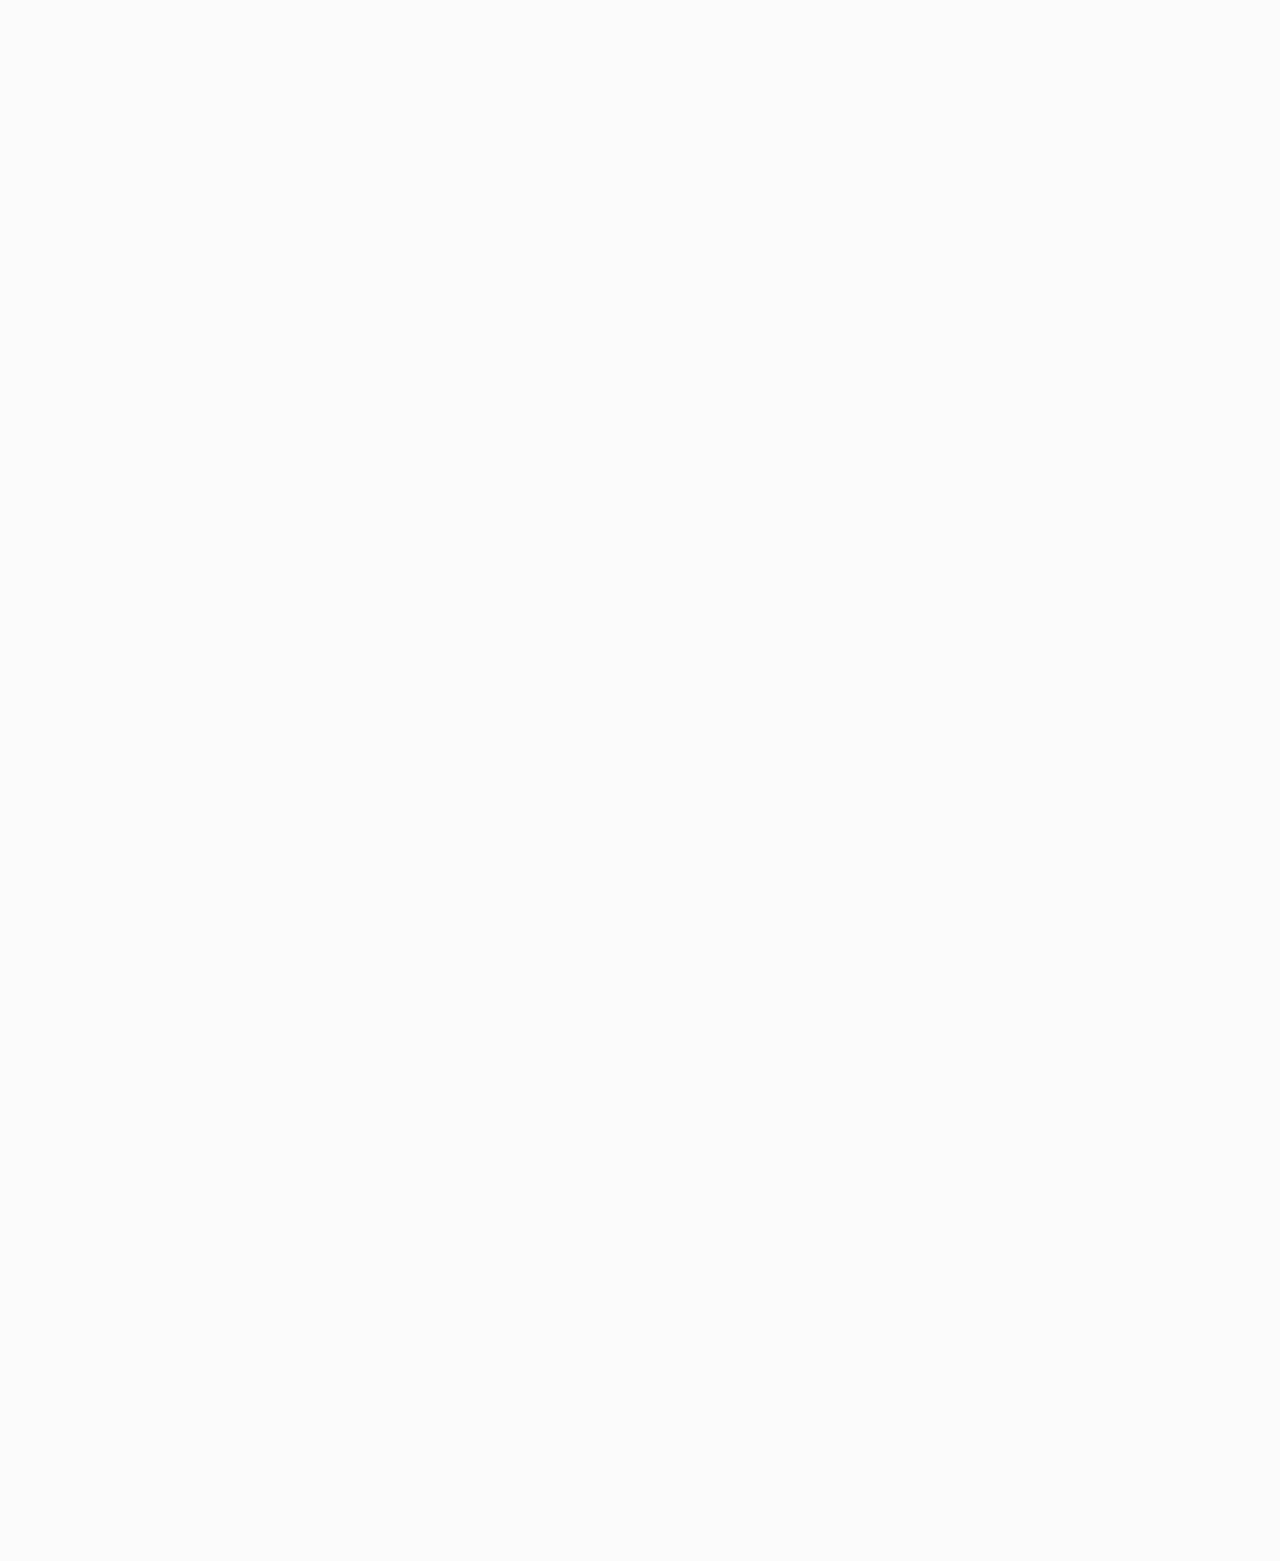
<file: e-book.html>
<!DOCTYPE html>
<html lang="en">
	<head>
		<meta charset="UTF-8">
		<meta name="viewport" content="width=device-width, initial-scale=1.0">
		<link rel="stylesheet" href="https://stackpath.bootstrapcdn.com/bootstrap/4.3.1/css/bootstrap.min.css">
		<link rel="stylesheet" href="libs/owlcarousel2/assets/owl.carousel.css">
        <link rel="stylesheet" href="libs/owlcarousel2/assets/owl.theme.default.css">
		<link rel="stylesheet" href="css/waves.min.css">
		<link href="https://fonts.googleapis.com/css2?family=Montserrat:ital,wght@0,300;0,400;0,500;0,600;1,600&display=swap" rel="stylesheet">
		<link rel="stylesheet" href="css/style.css">
		<title>Geld Investeren - E-book</title>
	</head>
	<body class="e-book">
		<div class="preloader d-flex justify-content-center align-items-center" id="page-preloader">
			<video src="animate/animated-bg.mp4" webkit-playsinline playsinline muted autoplay>
			</video>
			<div class="container text-center">
				<img src="img/loader_logo.svg" alt="logo">
			</div>
        </div>
		<div class="container-fluid fluid-menu p-0">
			<div class="container menu-header px-0">
				<nav class="navbar navbar-expand-lg px-3">
				 	<a class="logo" href="#">
				  		<img src="img/logo_white.svg" alt="">
				  	</a>
				 	<div class="navbar-toggler" id="sandwich">
						<span></span>
					</div>
					<div class="navbar-collapse nav-contente">
						<ul class="navbar-nav">
							<li class="nav-item">
								<a class="nav-link menu-close" href="index.html">Home</a>
							</li>
							<li class="nav-item">
								<a class="nav-link menu-close" href="beginners.html">For beginners</a>
							</li>
							<li class="nav-item">
								<a class="nav-link menu-close active" href="e-book.html">E-book</a>
							</li>
							<li class="nav-item">
								<a class="nav-link menu-close" href="news.html">News and blog</a>
							</li>
							<li class="nav-item">
								<a class="nav-link menu-close" href="FAQ.html">FAQ</a>
							</li>
						</ul>
				    	<form class="d-flex justify-content-between">
					    	<img class="d-lg-inline d-none pr-3" src="img/Group18.svg" alt="Search">
					      	<div class="group">
					      		<input type="text" required>
					      		<label>Search</label>
					      	</div>
					      	<div class="d-block d-lg-none wrap-search" >
					      		<img src="img/Group18.svg" alt="Search">
					    	</div>
				    	</form>
				    	<a href="compare.html">
				    		<button class="btn-white">Online brokers</button>
				    	</a>
				  	</div>
				</nav>
				<hr class="border-bottom-nav">
			</div>
		</div>
		<section class="first e-book-first px-2 book_bg">
			<div class="container">
				<div class="row align-items-center">
					<div class="col-md-6">
						<img src="img/book.svg" alt="">
					</div>
					<div class="col-md-5 mt-lg-0 mt-2">
						<h1>E-book</h1>
						<p>This E-book is exclusively for visitors of  GeldInvesteren.nl  and gives you valuable information and a good insight into the successful making of an investment on the internet.</p>
					</div>
				</div>
			</div>
		</section>
		<section class="successful py-3 px-2">
			<div class="container">
				<div class="row justify-content-center">
					<div class="col-md-10">
						<h2>E-book: Successful<br>Online Investing</h2>
						<p class="d-lg-block d-none">The E-book provides you as an investor with numerous investment tips and useful facts for successfully entering into an online investment. We have done our utmost to write the E-book in an understandable and playful way, so that the subject of online investing becomes clear after reading it. Our belief is that, together with the information described in the e-book, combined with our daily updates on the website, this gives you a solid foundation to make a successful investment. Of course, always take into account the associated risks of investing.
						<br><br>You can obtain our E-book: "Discover the secret of Successful Online Investing" by clicking on the share button below. You will be asked to share our e-book via one of your social media accounts. If you have liked or shared our page, the e-book will automatically be downloadable on this page in a .pdf file. You then have the option to download the E-book to your computer for free!</p>
						<p class="d-lg-none db">With us you learn everything about online investing. With the help of our site you will master online investing in no time through understandable articles and numerous useful tips. We also offer you a handy overview of Online Brokers.</p>
					</div>
				</div>
			</div>
			<div class="container mt-5">
				<div class="row align-items-center">
					<div class="col-md-6 offset-lg-1">
						<img src="img/icon_sm/Group164.svg" alt="mail">
					</div>
					<div class="col-md-5 get_now_form">
						<h2>Get it now!</h2>
						<form class="mt-4">
							<div class="group">
					      		<input type="text" required>
					      		<label>Your name</label>
					      	</div>
				      		<div class="group mt-4">
					      		<input type="text" required>
					      		<label>Your e-mail</label>
					      	</div>
				    	</form>
				    	<button class="btn-orange btn-l d-flex justify-content-between send mt-4">Send
				    		<img class="pl-3" src="img/arrow_white_r.svg" alt="send">
				    	</button>
					</div>
				</div>
			</div>
		</section>
		<section class="first invest-cards last_book">
			<div class="container">
				<div class="row justify-content-center">
					<div class="col-lg-5 col-md-6 text-center">
						<h2>Invest with an<br class="d-sm-none d-block"> online broker</h2>
					</div>
				</div>
			</div>
			<div class="container container-0 py-2 mt-5 carts">
				<div class="owl-main owl-theme form-row m-0 align-items-end">
					<div class="col-xl-3 py-4">
						<div class="cart carts-wrap-slide">
							<div class="cart-title text-center">
								<div class="rounded-circle number number_orange">1</div>
								<div class="img_top_wrap">
									<img src="img/Bitmap.svg" alt="">
								</div>
								<button class="broker">CFD Broker</button>
							</div>
							<div class="cart-body">
								<h6><img class="d-inline" src="img/Vector.svg" alt="">Well-known online broker</h6>
								<h6><img class="d-inline" src="img/local-user.svg" alt="">Popular among Dutch people</h6>
								<h6><img class="d-inline" src="img/time.svg" alt="">Free demo version available</h6>
								<span class="small-text">80.5% of retail investors lose money with CFDs.</span>
							</div>
							<div class="cart-footer text-center">
								<button class="btn-orange d-block">To the website
									<img src="img/arrow_white_r.svg" alt="">
								</button>
								<a href="#">Read the review</a>
							</div>
						</div>
					</div>
					<div class="col-xl-3 py-4">
						<div class="cart cart_2 carts-wrap-slide">
							<div class="cart-title text-center">
								<div class="rounded-circle number">2</div>
								<div class="img_top_wrap">
									<img src="img/Bitmap2.svg" alt="">
								</div>
								<button class="broker online-broker">Online broker</button>
							</div>
							<div class="cart-body">
								<h6><img class="d-inline"  src="img/briefcase.svg" alt="">Clear website</h6>
								<h6><img class="d-inline"  src="img/eye.svg" alt="">Follow successful online investors</h6>
								<h6><img class="d-inline"  src="img/time.svg" alt="">Free Practice with a free account</h6>
							</div>
							<div class="cart-footer text-center">
								<button class="btn-orange">To the website
									<img src="img/arrow_white_r.svg" alt="">
								</button>
								<a href="#">Read the review</a>
							</div>
						</div>
					</div>
					<div class="col-xl-3 py-4">
						<div class="cart cart_3 carts-wrap-slide">
							<div class="cart-title text-center">
								<div class="rounded-circle number">3</div>
								<div class="img_top_wrap">
									<img src="img/Bitmap3.svg" alt="">
								</div>
								<button class="broker">CFD Broker</button>
							</div>
							<div class="cart-body">
								<h6><img class="d-inline"  src="img/eye.svg" alt="">Well-known online broker</h6>
								<h6><img class="d-inline"  src="img/briefcase.svg" alt="">Popular among Dutch people</h6>
								<h6><img class="d-inline"  src="img/time.svg" alt="">Free demo version available</h6>
							</div>
							<div class="cart-footer text-center">
								<button class="btn-orange">To the website
									<img src="img/arrow_white_r.svg" alt="">
								</button>
								<a href="#">Read the review</a>
							</div>
						</div>
					</div>
					<div class="col-xl-3 py-4">
						<div class="cart cart_4 carts-wrap-slide">
							<div class="cart-title text-center">
								<div class="rounded-circle number">4</div>
								<div class="img_top_wrap">
									<img src="img/Bitmap4.svg" alt="">
								</div>
								<button class="broker">CFD Broker</button>
							</div>
							<div class="cart-body">
								<h6><img class="d-inline"  src="img/Vector.svg" alt="">European regulation & license</h6>
								<h6><img class="d-inline"  src="img/local-user.svg" alt="">Dutch website</h6>
								<h6><img class="d-inline"  src="img/time.svg" alt="">Free account with $ 100.000</h6>
								<span class="small-text">75% of private CFD traders lose money</span>
							</div>
							<div class="cart-footer text-center">
								<button class="btn-orange">To the website
									<img src="img/arrow_white_r.svg" alt="">
								</button>
								<a href="#">Read the review</a>
							</div>
						</div>
					</div>
				</div>
			</div>
			<div class="container container-0 px-3">
				<a href="compare.html">
					<button class="w-100 btn-white mt-4 btn_transparent">Full rating
						<img class="pl-2" src="img/icon_sm/Vector77.svg" alt="">
					</button>
				</a>
			</div>
		</section>
		<footer>
			<hr class="m-0">
			<div class="container py-md-3 py-2">
				<div class="row">
					<div class="col-md-2">
						<a class="logo" href="#">
				  		<img src="img/logo.svg" alt="">
				  	</a>
					</div>
					<div class="col-md-8 pt-lg-0 ">
						<ul class="nav flex-row justify-content-md-center">
							<li>
								<a href="index.html">Home</a>
							</li>
							<li>
								<a href="beginners.html">For beginners</a>
							</li>
							<li>
								<a href="e-book.html">E-book</a>
							</li>
							<li>
								<a href="news-articl.html">Articles</a>
							</li>
							<li>
								<a href="FAQ.html">FAQ</a>
							</li>
						</ul>
					</div>
					<div class="col-md-2 text-md-right">
						<span>info@belli.com</span>
					</div>
				</div>
			</div>
			<hr class="m-0">
			<div class="container d-flex justify-content-between py-lg-4 py-3">
				<span>© Geld Investeren. All rights reserved.</span>
				<a href="#">Privacy Policy</a>
			</div>
		</footer>
		<script src="https://code.jquery.com/jquery-3.4.1.min.js"></script>
		<script src="libs/owlcarousel2/owl.carousel.min.js"></script>
        <script src="https://stackpath.bootstrapcdn.com/bootstrap/4.3.1/js/bootstrap.min.js"></script>
        <script src="js/waves.min.js"></script>
		<script src="js/script.js"></script>
	</body>
</html>
</file>
<file: css/style.css>
* {
  outline: none !important; }

img {
  max-width: 100%;
  height: auto; }

html {
  width: 100%;
  height: 100%;
  overflow-x: hidden; }

body {
  overflow-x: hidden;
  background-color: #fbfbfb;
  position: relative;
  height: 100%;
  font-family: "Montserrat", sans-serif; }

input::placeholder, textarea::placeholder {
  color: #0F385E;
  font-weight: 500;
  font-size: 12px;
  border: none;
  padding-left: 10px; }

input {
  background-color: transparent;
  border: none; }

button:focus, input:focus, a:focus, textarea:focus {
  outline: none; }

button {
  transition: all 0.5s;
  color: #3242CC;
  border: none;
  padding: 10px 20px;
  background-color: white;
  border-radius: 5px;
  font-size: 14px;
  letter-spacing: 0.5px; }

button:hover {
  cursor: pointer; }

a:hover {
  text-decoration: none; }

h1 {
  font-weight: 600;
  font-size: 52px;
  line-height: 60px; }
  @media (max-width: 990.98px) {
    h1 {
      font-size: 40px;
      line-height: 50px; } }
  @media (max-width: 990.98px) and (max-width: 767.98px) {
    h1 {
      font-size: 30px;
      line-height: 40px; } }

p {
  font-size: 14px;
  line-height: 24px;
  color: #0F385E; }
  @media (max-width: 767.98px) {
    p {
      font-size: 12px;
      line-height: 20px; } }

h1, h2, h3, h4, h5, h6 {
  color: #0F385E; }

h2 {
  font-weight: 600;
  font-size: 44px;
  line-height: 50px; }
  @media (max-width: 990.98px) {
    h2 {
      font-size: 36px;
      line-height: 40px; } }
  @media (max-width: 990.98px) and (max-width: 767.98px) {
    h2 {
      font-size: 26px; } }

h3 {
  font-weight: 600;
  font-size: 24px;
  line-height: 32px; }
  @media (max-width: 767.98px) {
    h3 {
      font-size: 18px; } }

.preloader {
  position: fixed;
  left: 0;
  top: 0;
  width: 100%;
  height: 100%;
  background-color: #3242CC;
  z-index: 999;
  opacity: 1;
  visibility: visible; }
  .preloader video {
    position: absolute;
    top: 0;
    left: 0;
    bottom: 0;
    right: 0;
    width: 100%;
    height: 100%;
    object-fit: cover; }
  .preloader img {
    position: relative;
    z-index: 2000; }
  .preloader.done {
    opacity: 0;
    visibility: hidden; }

@media (min-width: 1200px) {
  .container {
    max-width: 1200px; } }
.form-row.owl-carousel {
  margin-left: 0;
  margin-right: 0; }

.owl-main .owl-stage {
  padding-left: 5px !important;
  display: flex;
  align-items: flex-end; }

.owl-main [class*='col'] {
  padding-left: 5px;
  padding-right: 5px; }

@media (min-width: 1200px) {
  .owl-main > .col-xl-3:first-child {
    padding-left: 0; } }
@media (max-width: 1200px) {
  .owl-stage > .owl-item:first-child > .col-xl-3 {
    padding-left: 0; } }
@media (max-width: 1199.98px) {
  .container-0 {
    max-width: 100%;
    padding-left: 0;
    padding-right: 0; } }
.btn-orange {
  background: #E8A82D;
  border-radius: 5px;
  color: white;
  font-weight: 600;
  font-size: 12px;
  line-height: 14px;
  padding: 14px 16px;
  transition: 0.3s;
  white-space: normal;
  letter-spacing: 0.5px; }
  .btn-orange a {
    letter-spacing: 0.5px;
    font-size: 12px;
    color: white;
    font-weight: 600;
    width: 100%; }
  .btn-orange:hover {
    background: #edb957;
    font-size: 12px;
    color: white;
    line-height: 14px; }

.btn-white {
  background: white;
  border-radius: 5px;
  border: 1px solid rgba(15, 56, 94, 0.2);
  color: #0F385E;
  font-weight: 600;
  font-size: 12px;
  line-height: 14px;
  padding: 14px 16px;
  transition: 0.3s;
  white-space: normal;
  letter-spacing: 0.5px; }
  .btn-white a {
    letter-spacing: 0.5px;
    font-size: 12px;
    color: #0F385E;
    font-weight: 600;
    width: 100%; }
  .btn-white:hover {
    background: #F3F5F7 !important;
    font-size: 12px;
    line-height: 14px;
    color: #0F385E;
    background: white;
    border: 1px solid rgba(15, 56, 94, 0.2); }
  .btn-white_outline {
    background: transparent;
    border: 1px solid white;
    color: white; }

.btn-arrow {
  display: inline;
  width: 7px;
  height: 12px; }
  .btn-arrow img {
    width: 6px;
    height: 12px;
    margin-left: 6px;
    color: white; }

.fluid-menu {
  position: absolute;
  top: 0;
  z-index: 50; }
  @media (max-width: 990.98px) {
    .fluid-menu {
      position: fixed;
      top: 0;
      background: rgba(50, 66, 204, 0.85); } }

.menu-header nav {
  padding: 0 8px; }
  .menu-header nav #sandwich {
    position: relative;
    width: 20px;
    height: 12px;
    cursor: pointer;
    transition: 0.3s;
    margin-left: 41px;
    z-index: 999; }
    @media (min-width: 992px) {
      .menu-header nav #sandwich {
        margin-top: 80px;
        margin-left: 0;
        margin-right: auto; } }
    .menu-header nav #sandwich:before, .menu-header nav #sandwich span, .menu-header nav #sandwich:after {
      content: "";
      background-color: #fff;
      position: absolute;
      height: 2px;
      left: 0;
      right: 0;
      transition: 0.3s;
      border-radius: 100px; }
    .menu-header nav #sandwich:before {
      top: 0;
      transform-origin: 25% center; }
      .menubar-in .menu-header nav #sandwich:before {
        transform: rotate(45deg); }
    .menu-header nav #sandwich span {
      visibility: hidden; }
      .menubar-in .menu-header nav #sandwich span {
        width: 0; }
    .menu-header nav #sandwich:after {
      bottom: 0;
      transform-origin: 25% center; }
      .menubar-in .menu-header nav #sandwich:after {
        transform: rotate(-45deg); }
    .menu-header nav #sandwich:hover {
      opacity: 0.8; }
  .menu-header nav ul.navbar-nav {
    margin-right: 1rem; }
    .menu-header nav ul.navbar-nav li.nav-item {
      line-height: 26px;
      margin-left: 30px; }
      .menu-header nav ul.navbar-nav li.nav-item a.nav-link {
        font-weight: 500;
        font-size: 12px;
        color: white;
        padding: 0;
        border-bottom: 2px solid transparent;
        transition: 0.5s;
        line-height: 65px; }
        .menu-header nav ul.navbar-nav li.nav-item a.nav-link:hover {
          color: silver; }
      .menu-header nav ul.navbar-nav li.nav-item a.nav-link.active {
        border-bottom: 1px solid white; }
        @media (max-width: 991.98px) {
          .menu-header nav ul.navbar-nav li.nav-item a.nav-link.active {
            border-bottom: 1px solid transparent; } }
  .menu-header nav form {
    margin-left: auto;
    box-sizing: border-box; }
    .menu-header nav form .group {
      position: relative;
      width: 100%; }
      .menu-header nav form .group label {
        position: absolute;
        pointer-events: none;
        transition: 0.2s ease all;
        color: white;
        top: 2px;
        opacity: 0.6;
        font-weight: 300;
        font-size: 12px;
        left: 0; }
        @media (max-width: 990.98px) {
          .menu-header nav form .group label {
            top: 17px; } }
      .menu-header nav form .group input {
        color: white;
        font-size: 12px;
        width: 100%; }
        .menu-header nav form .group input:focus ~ label, .menu-header nav form .group input:valid ~ label {
          color: white;
          top: -12px;
          font-size: 9px; }
  .menu-header nav button {
    margin-left: auto;
    color: #3242CC;
    font-weight: 500;
    transition: 0.3s;
    letter-spacing: 0;
    max-width: 330px; }
    .menu-header nav button:hover {
      background-color: #F3F5F7;
      color: #3242CC; }
    @media (max-width: 1199.98px) {
      .menu-header nav button {
        max-width: 175px; } }
  .menu-header nav .logo {
    margin-right: 3rem; }
    .menu-header nav .logo img {
      line-height: 26px;
      position: relative;
      top: -3px; }
  .menu-header nav .navbar-toggler {
    color: white;
    background-color: transparent;
    z-index: 100; }
.menu-header hr {
  border-top: 1px solid white;
  opacity: 0.5;
  width: 100%;
  margin: 0;
  padding: 0;
  position: relative;
  top: -2px;
  z-index: 120; }

.first h1, .first p {
  color: white; }
.first .full-rat_first {
  box-shadow: none;
  background-color: #fbfbfb;
  letter-spacing: 0; }
.first .carts .cart:hover {
  box-shadow: 0px 6px 37px rgba(19, 44, 63, 0.19), 0px 2px 1px rgba(0, 0, 0, 0.11); }
.first .carts .cart {
  background-color: white;
  padding: 16px 12px;
  box-shadow: 0px 6px 23px rgba(19, 44, 63, 0.09), 0px 2px 1px rgba(0, 0, 0, 0.11);
  border-radius: 10px;
  min-height: 350px;
  transition: 0.3s; }
  .first .carts .cart .cart-title {
    padding: 14px 0; }
    .first .carts .cart .cart-title .img_top_wrap {
      height: 60px;
      display: flex;
      align-items: center;
      justify-content: center; }
      .first .carts .cart .cart-title .img_top_wrap img {
        max-height: 100%; }
    .first .carts .cart .cart-title .number {
      position: absolute;
      left: 2px;
      top: 16px;
      background: #3242CC;
      border: 2px solid #FFFFFF;
      box-sizing: border-box;
      box-shadow: 0px 8px 22px rgba(19, 44, 63, 0.15);
      width: 42px;
      height: 42px;
      padding: 5px;
      font-weight: 600;
      font-size: 18px;
      color: #FBFBFB; }
    .first .carts .cart .cart-title .number_orange {
      background: #E8A82D;
      left: -5px; }
    .first .carts .cart .cart-title .broker {
      width: 100%;
      display: block;
      margin-top: 1rem;
      background: #ebecfa;
      border-radius: 5px;
      color: #3242CC;
      font-weight: 500;
      font-size: 12px;
      padding: 8px;
      margin-top: 2rem; }
      .first .carts .cart .cart-title .broker:hover {
        background-color: #d3d5f4; }
    .first .carts .cart .cart-title .online-broker {
      background: #eaf7ef;
      color: #27AE60;
      width: 100%;
      display: block;
      border-radius: 5px;
      font-weight: 500;
      font-size: 12px;
      padding: 8px;
      margin-top: 2rem; }
      .first .carts .cart .cart-title .online-broker:hover {
        background-color: #d4efde; }
  .first .carts .cart .cart-body {
    margin-top: 1rem; }
    .first .carts .cart .cart-body h6 {
      font-size: 12px;
      line-height: 12px;
      color: #0F385E;
      font-weight: normal;
      margin-bottom: 12px; }
      .first .carts .cart .cart-body h6 img {
        width: 15px;
        height: 15px;
        color: #0F385E;
        margin-right: 10px; }
    .first .carts .cart .cart-body span.small-text {
      font-weight: 500;
      font-size: 9px;
      color: #0F385E;
      opacity: 0.4;
      position: relative;
      top: 30px;
      text-align: center; }
  .first .carts .cart .cart-footer {
    margin-top: 6rem;
    min-height: 120px; }
    .first .carts .cart .cart-footer .btn-orange {
      width: 100%;
      margin-bottom: 12px; }
    .first .carts .cart .cart-footer a {
      font-weight: 500;
      font-size: 12px;
      line-height: 14px;
      text-decoration-line: underline;
      color: #0F385E; }
.first .carts .cart_4 .cart-body span.small-text {
  position: static; }
.first .carts .cart_4 .cart-footer {
  margin-top: 0.75rem; }
.first .carts .cart_2 .cart-footer {
  margin-top: 6rem; }
.first .carts .cart_3 .cart-footer {
  margin-top: 4rem; }

.second p {
  margin-top: 22px; }
  @media (max-width: 767.98px) {
    .second p {
      margin-top: 16px; } }

.little-carts-row {
  position: relative;
  z-index: 5;
  right: 0;
  margin-left: -0.25rem;
  margin-right: -0.25rem; }
  .little-carts-row > [class*="col"] {
    padding-left: 0.25rem;
    padding-right: 0.25rem;
    margin-top: 0.25rem;
    margin-bottom: 0.25rem; }
  .little-carts-row .little-cart {
    background: #FFFFFF;
    box-shadow: 0px 6px 23px rgba(19, 44, 63, 0.09), 0px 2px 1px rgba(0, 0, 0, 0.11);
    border-radius: 10px;
    font-weight: 300;
    font-size: 14px;
    color: #0F385E;
    text-align: center;
    transition: 0.3s;
    cursor: pointer;
    padding: 24px 29px;
    height: 100%;
    display: flex;
    align-items: center;
    justify-content: start;
    min-height: 80px;
    display: flex;
    flex-wrap: wrap; }
    @media (max-width: 1199.98px) {
      .little-carts-row .little-cart {
        padding: 24px 16px; } }
  @media (max-width: 1199.98px) and (max-width: 991.98px) {
    .little-carts-row .little-cart {
      padding: 24px 2px; } }

  @media (max-width: 1199.98px) and (max-width: 991.98px) and (max-width: 767.98px) {
    .little-carts-row .little-cart {
      padding: 24px; } }

  @media (max-width: 1199.98px) and (max-width: 991.98px) and (max-width: 767.98px) and (max-width: 340px) {
    .little-carts-row .little-cart {
      padding: 14px; } }

    .little-carts-row .little-cart .img-cart {
      padding-right: 2px;
      flex-basis: 30px; }
      .little-carts-row .little-cart .img-cart img {
        min-width: 48px !important; }
        @media (max-width: 991.98px) {
          .little-carts-row .little-cart .img-cart img {
            min-width: 36px !important; } }
  @media (max-width: 991.98px) and (max-width: 574.98px) {
    .little-carts-row .little-cart .img-cart img {
      min-width: 48px !important; } }

    .little-carts-row .little-cart span {
      font-weight: 500; }
    .little-carts-row .little-cart:hover {
      box-shadow: 0px 10px 45px rgba(19, 44, 63, 0.19), 0px 2px 1px rgba(0, 0, 0, 0.11); }
  @media (max-width: 991.98px) {
    .little-carts-row .little-cart-home {
      padding: 24px 10px;
      justify-content: center; } }

.cart-blog {
  background: #FFFFFF;
  box-shadow: 0px 6px 23px rgba(19, 44, 63, 0.09), 0px 2px 1px rgba(0, 0, 0, 0.11);
  border-radius: 10px;
  padding: 8px;
  height: 100%;
  display: flex;
  flex-direction: column;
  transition: 0.5s; }
  .cart-blog:hover {
    box-shadow: 0px 6px 37px rgba(19, 44, 63, 0.19), 0px 2px 1px rgba(0, 0, 0, 0.11); }
  .cart-blog .cart-blog-body {
    margin-top: 8px;
    padding: 16px;
    overflow: hidden;
    display: flex;
    flex-direction: column;
    flex-grow: 1; }
    @media (max-width: 767.98px) {
      .cart-blog .cart-blog-body {
        padding: 8px; } }
    .cart-blog .cart-blog-body img {
      width: 20px;
      margin-right: 12px;
      line-height: 20px; }
    .cart-blog .cart-blog-body small {
      font-size: 12px;
      line-height: 12px;
      color: #0F385E;
      opacity: 0.7;
      line-height: 20px;
      margin-top: 3px;
      margin-right: 16px; }
    .cart-blog .cart-blog-body h5 {
      font-weight: 500;
      font-size: 24px;
      line-height: 32px;
      margin-top: 1rem; }
    .cart-blog .cart-blog-body span {
      padding: 6px;
      background: rgba(50, 66, 204, 0.1);
      border-radius: 39px;
      color: #3242CC;
      font-size: 12px;
      line-height: 14px;
      margin-right: 8px;
      margin-top: 8px; }
      .cart-blog .cart-blog-body span a {
        color: #3242CC; }

footer {
  background-color: white;
  position: relative; }
  footer a, footer span {
    font-weight: 500;
    font-size: 12px;
    line-height: 12px;
    color: #0F385E; }
    @media (max-width: 575.98px) {
      footer a, footer span {
        line-height: 38px; } }
  footer .nav li a {
    padding-right: 26px; }
    @media (max-width: 575px) {
      footer .nav li a {
        margin-right: 7px;
        padding-right: 18px; } }
  @media (max-width: 575px) and (max-width: 375px) {
    footer .nav li a {
      margin-top: 0;
      padding-right: 10px; } }

  footer hr {
    border-top: 1px solid #0F385E;
    background-color: #0F385E;
    opacity: 0.1; }

.faq-my-8 {
  margin: 8rem 0; }

.mt-6 {
  margin-top: 6rem; }
  @media (max-width: 574.98px) {
    .mt-6 {
      margin-top: 9rem; } }

.mt-sm-6 {
  margin-top: 150px; }
  @media (max-width: 767.98px) {
    .mt-sm-6 {
      margin-top: 0; } }

@media (max-width: 767.98px) {
  .text-md-white {
    color: white; } }
.pos-rel {
  position: relative;
  margin: 5rem 0;
  padding-top: 100px; }

.mt-100 {
  margin-top: 220px; }
  @media (max-width: 575.98px) {
    .mt-100 {
      margin-top: 80px; } }

@media (max-width: 767.98px) {
  .wrap-bg {
    position: static; } }
.wrap-bg:after {
  content: "";
  width: 3000px;
  height: 557px;
  border-radius: 2000px 0 0 2000px;
  background-color: #3242CC;
  position: absolute;
  top: 50%;
  left: 30px;
  transform: translateY(-50%);
  z-index: -1; }
  @media (max-width: 767.98px) {
    .wrap-bg:after {
      top: 0;
      left: 0;
      height: 658px;
      left: -135px;
      transform: none; } }

.book .book_content h2 {
  color: #FBFBFB; }
.book .book_content p {
  color: #FBFBFB;
  margin-top: 1rem; }
.book .book_content button {
  margin-top: 1rem;
  letter-spacing: 0.5px; }

.e-book .e-book-first h1 {
  color: #FBFBFB; }
.e-book .e-book-first p {
  color: #FBFBFB;
  margin-top: 1rem; }
.e-book .successful {
  margin-top: 84px; }
  @media (max-width: 767.98px) {
    .e-book .successful {
      margin-top: 15px; } }
  .e-book .successful .get_now_form {
    position: relative; }
    @media (max-width: 767.98px) {
      .e-book .successful .get_now_form {
        top: -100px; } }
    .e-book .successful .get_now_form form {
      box-sizing: border-box; }
      .e-book .successful .get_now_form form .group {
        position: relative; }
        .e-book .successful .get_now_form form .group label {
          position: absolute;
          pointer-events: none;
          transition: 0.2s ease all;
          color: #0F385E;
          top: 2px;
          opacity: 0.6;
          font-weight: 300;
          font-size: 12px;
          left: 0; }
        .e-book .successful .get_now_form form .group input {
          border-bottom: 1px solid silver;
          color: #0F385E;
          font-size: 12px;
          width: 70%;
          display: block; }
          @media (max-width: 767.98px) {
            .e-book .successful .get_now_form form .group input {
              width: 100%; } }
          .e-book .successful .get_now_form form .group input:focus ~ label, .e-book .successful .get_now_form form .group input:valid ~ label {
            color: #0F385E;
            top: -12px;
            font-size: 9px; }
    @media (max-width: 767.98px) {
      .e-book .successful .get_now_form .send {
        width: 100%; } }
.e-book .invest-cards h2 {
  color: white; }
.e-book .invest-cards .full-rating {
  background-color: transparent;
  color: #FBFBFB;
  border: 1px solid silver; }
@media (max-width: 768px) {
  .e-book .invest-cards .carts {
    padding-left: 16px; } }

.book_content h2, .book_content p {
  color: white; }

.menu-header-white .naw-white ul.navbar-nav li.nav-item a.nav-link {
  color: #0F385E;
  border-bottom: 1px solid transparent; }
  .menu-header-white .naw-white ul.navbar-nav li.nav-item a.nav-link:hover {
    color: black; }
  @media (max-width: 991px) {
    .menu-header-white .naw-white ul.navbar-nav li.nav-item a.nav-link {
      color: white; } }
.menu-header-white .naw-white ul.navbar-nav li.nav-item a.nav-link.active {
  border-bottom: 1px solid #0F385E; }
  @media (max-width: 991.98px) {
    .menu-header-white .naw-white ul.navbar-nav li.nav-item a.nav-link.active {
      border-bottom: 1px solid transparent; } }
.menu-header-white .naw-white form {
  margin-left: auto;
  box-sizing: border-box; }
  .menu-header-white .naw-white form .group {
    position: relative;
    width: 100%; }
    .menu-header-white .naw-white form .group label {
      position: absolute;
      pointer-events: none;
      transition: 0.2s ease all;
      color: #0F385E;
      top: 2px;
      opacity: 0.6;
      font-weight: 300;
      font-size: 12px;
      left: 0; }
      @media (max-width: 990.98px) {
        .menu-header-white .naw-white form .group label {
          top: 17px;
          color: white; } }
    .menu-header-white .naw-white form .group input {
      color: #0F385E;
      font-size: 12px;
      width: 100%; }
      .menu-header-white .naw-white form .group input:focus ~ label, .menu-header-white .naw-white form .group input:valid ~ label {
        color: #0F385E;
        top: -12px;
        font-size: 9px; }
    @media (max-width: 990.98px) {
      .menu-header-white .naw-white form .group input {
        color: white; }
        .menu-header-white .naw-white form .group input:focus ~ label, .menu-header-white .naw-white form .group input:valid ~ label {
          color: white; } }
.menu-header-white .naw-white .navbar-toggler {
  color: #0F385E; }
.menu-header-white .naw-white .oranj {
  background: #E8A82D;
  color: white;
  font-weight: 500; }
  @media (max-width: 991px) {
    .menu-header-white .naw-white .oranj {
      background-color: white;
      color: #0F385E; } }
.menu-header-white hr {
  border-top: 1px solid #0F385E;
  opacity: 0.5; }

.thert {
  background: none; }
  .thert h2 {
    padding-right: 1rem;
    margin-bottom: 0; }
  .thert button.btn-white {
    padding: 12px 14px;
    color: #0F385E;
    transition: 0.3s;
    background-color: #fbfbfb;
    box-shadow: none; }
    .thert button.btn-white:hover {
      background-color: #F3F5F7; }

.last_card .cart-white {
  background-color: #fbfbfb;
  padding: 3rem 2rem;
  box-shadow: 0px 6px 23px rgba(19, 44, 63, 0.09), 0px 2px 1px rgba(0, 0, 0, 0.11);
  border-radius: 10px; }
  .last_card .cart-white h2 {
    font-weight: 600; }
  @media (max-width: 768px) {
    .last_card .cart-white button {
      width: 100%; } }

.background-img {
  position: absolute;
  left: 0;
  top: 0;
  width: 100%;
  z-index: -1; }

.bottom-bg-img {
  position: absolute;
  bottom: 0;
  left: 0;
  width: 100%;
  z-index: -1; }

.first-news-article small {
  font-size: 12px;
  line-height: 12px;
  color: white;
  opacity: 0.7;
  line-height: 20px;
  margin-top: 3px;
  margin-right: 16px; }
.first-news-article span {
  padding: 6px 12px;
  background: rgba(50, 66, 204, 0.9);
  border-radius: 39px;
  color: white;
  font-size: 12px;
  line-height: 14px;
  margin-right: 8px;
  text-align: center; }

.h-320 {
  height: 320px;
  padding-bottom: 10px; }
  @media (max-width: 990.98px) {
    .h-320 {
      height: 190px; } }

.compare_best .long-carts .cart:hover {
  box-shadow: 0px 6px 37px rgba(19, 44, 63, 0.19), 0px 2px 1px rgba(0, 0, 0, 0.11); }
.compare_best .long-carts .cart {
  background-color: white;
  padding: 0 2rem;
  box-shadow: 0px 6px 23px rgba(19, 44, 63, 0.09), 0px 2px 1px rgba(0, 0, 0, 0.11);
  border-radius: 10px;
  position: relative;
  transition: 0.3s; }
  .compare_best .long-carts .cart .l-vertival-line {
    border-left: 1px solid silver;
    display: flex;
    flex-direction: column;
    justify-content: center;
    padding: 44px 0 44px 30px; }
    @media (max-width: 991.98px) {
      .compare_best .long-carts .cart .l-vertival-line {
        border: none;
        padding: 12px 0 12px 12px; } }
  .compare_best .long-carts .cart .number {
    position: absolute;
    left: -25px;
    top: -5px;
    background: #3242CC;
    border: 2px solid #FFFFFF;
    box-sizing: border-box;
    box-shadow: 0px 8px 22px rgba(19, 44, 63, 0.15);
    width: 42px;
    height: 42px;
    padding: 5px;
    font-weight: 600;
    font-size: 18px;
    color: #FBFBFB;
    text-align: center; }
  .compare_best .long-carts .cart .number_orange {
    background: #E8A82D;
    text-align: center; }
  .compare_best .long-carts .cart .broker {
    width: 100%;
    display: block;
    background: #ebecfa;
    border-radius: 5px;
    color: #3242CC;
    font-weight: 500;
    font-size: 12px;
    padding: 8px;
    margin-top: 2rem; }
    .compare_best .long-carts .cart .broker:hover {
      background-color: #d3d5f4; }
  .compare_best .long-carts .cart .online-broker {
    background: #eaf7ef;
    color: #27AE60;
    width: 100%;
    display: block;
    border-radius: 5px;
    font-weight: 500;
    font-size: 12px;
    padding: 8px;
    margin-top: 2rem; }
    .compare_best .long-carts .cart .online-broker:hover {
      background-color: #d4efde; }
  .compare_best .long-carts .cart h6 {
    font-size: 12px;
    line-height: 12px;
    color: #0F385E;
    margin-bottom: 12px; }
    @media (max-width: 565px) {
      .compare_best .long-carts .cart h6 {
        font-size: 10px; } }
    .compare_best .long-carts .cart h6 img {
      width: 18px;
      height: 18px;
      color: #0F385E;
      margin-right: 10px; }
  .compare_best .long-carts .cart .small-text {
    font-weight: 500;
    font-size: 10px;
    line-height: 18px;
    color: #0F385E;
    opacity: 0.4; }
  .compare_best .long-carts .cart a {
    font-weight: 500;
    font-size: 12px;
    line-height: 14px;
    text-decoration-line: underline;
    color: #0F385E;
    display: inline-block;
    margin-top: 14px; }
  .compare_best .long-carts .cart .btn-white {
    width: 100%; }
    .compare_best .long-carts .cart .btn-white img {
      width: 14px;
      height: 14px; }

.mt-lg-7 {
  margin-top: 10rem; }

.btn_transparent {
  background-color: transparent;
  color: white;
  border: 1px solid silver; }
  .btn_transparent:hover {
    background-color: #1217eb !important;
    color: white;
    border: 1px solid silver; }

.broker .broker-first .cart-star {
  padding: 2rem;
  background: #FFFFFF;
  box-shadow: 0px 6px 23px rgba(19, 44, 63, 0.09), 0px 2px 1px rgba(0, 0, 0, 0.11);
  border-radius: 10px;
  margin-top: 3rem; }
  .broker .broker-first .cart-star img {
    width: 20px;
    height: 20px; }
  .broker .broker-first .cart-star span {
    margin-left: 1rem;
    font-size: 12px;
    line-height: 17px;
    color: #0F385E; }
.broker .broker-first .carts .cart {
  padding: 0 0 1.5rem 0; }
  .broker .broker-first .carts .cart hr.horizont {
    opacity: 1;
    margin: 0; }
.broker .broker-first .carts .cart-title {
  padding: 2rem; }
.broker .broker-first .carts .cart-body {
  padding: 0.5rem 1rem;
  margin-top: 0;
  position: static; }
  .broker .broker-first .carts .cart-body h6 {
    font-size: 10px;
    line-height: 12px;
    color: #3242CC;
    margin: 0;
    font-weight: 500; }
  .broker .broker-first .carts .cart-body a, .broker .broker-first .carts .cart-body span {
    font-size: 12px;
    line-height: 18px;
    color: #0F385E; }
  .broker .broker-first .carts .cart-body a {
    text-decoration-line: underline; }
.broker .broker-first .banner {
  margin-top: 1rem;
  background: #e7e9f6;
  border-radius: 10px;
  padding: 2rem;
  font-weight: 300;
  font-size: 14px;
  line-height: 24px;
  color: #3242CC;
  font-style: italic; }
.broker .broker-first h4 {
  font-weight: 600;
  font-size: 24px;
  line-height: 32px; }
.broker .broker-first ul {
  margin-top: 1rem; }
  .broker .broker-first ul li {
    font-size: 14px;
    line-height: 24px;
    color: #0F385E;
    list-style-type: none; }
    .broker .broker-first ul li:before {
      content: "";
      background-image: url("../img/bullet.svg");
      background-size: 20px 20px;
      width: 20px;
      height: 20px;
      display: block;
      position: absolute;
      left: 0.8rem; }
.broker .broker-first p {
  color: #0F385E; }
.broker .broker-first p.mt-lg-7 {
  margin-top: 7rem; }
  @media (max-width: 990.98px) {
    .broker .broker-first p.mt-lg-7 {
      margin-top: 0; } }
.broker .broker-first .banner_2 {
  margin-top: 1rem;
  background: url("../img/Rectangle64.jpg") no-repeat center;
  background-size: cover;
  border-radius: 10px;
  padding: 2rem 6rem;
  font-style: italic;
  font-weight: 600;
  font-size: 24px;
  color: #FBFBFB; }
  @media (max-width: 768px) {
    .broker .broker-first .banner_2 {
      padding: 1rem;
      margin-top: 2rem; } }
.broker .broker-first .banner_3 {
  background: #FFFFFF;
  margin-top: 1rem;
  box-shadow: 0px 8px 22px rgba(19, 44, 63, 0.07);
  border-radius: 10px;
  padding: 2rem; }
  @media (max-width: 768px) {
    .broker .broker-first .banner_3 {
      padding: 1rem; } }
.broker .broker-first .banner_4 {
  font-style: normal; }
  .broker .broker-first .banner_4 h6 {
    font-weight: 600;
    font-size: 14px;
    line-height: 14px;
    color: #FBFBFB; }
  .broker .broker-first .banner_4 p {
    font-size: 14px;
    line-height: 24px;
    color: #FBFBFB;
    font-weight: 300;
    margin-bottom: 0; }

.FAQ .faq-search {
  position: relative;
  margin-top: 3rem; }
.FAQ .faq-search {
  box-sizing: border-box; }
  .FAQ .faq-search .group {
    position: relative; }
    .FAQ .faq-search .group label {
      position: absolute;
      pointer-events: none;
      transition: 0.2s ease all;
      color: white;
      top: -3px;
      opacity: 0.6;
      font-weight: 300;
      font-size: 12px;
      left: 20px; }
    .FAQ .faq-search .group input {
      border-bottom: 1px solid silver;
      color: white;
      font-size: 12px;
      width: 100%;
      display: block;
      height: 25px;
      padding-left: 20px; }
      .FAQ .faq-search .group input:focus ~ label, .FAQ .faq-search .group input:valid ~ label {
        color: white;
        top: -12px;
        font-size: 9px; }
  .FAQ .faq-search .poisk {
    position: absolute;
    top: 0;
    left: 0; }
.FAQ h4 {
  font-weight: 600;
  font-size: 24px;
  line-height: 32px;
  color: #FBFBFB; }
  .FAQ h4 span.span_2 {
    font-weight: 600;
    font-size: 24px;
    line-height: 32px;
    color: #FBFBFB;
    opacity: 0.5;
    padding-left: 8px;
    background: none;
    margin: 0; }
.FAQ .color_Bl {
  color: #0F385E; }
.FAQ .accordion {
  background-color: transparent; }
  .FAQ .accordion .card {
    background: #FFFFFF;
    box-shadow: 0px 6px 23px rgba(19, 44, 63, 0.09), 0px 2px 1px rgba(0, 0, 0, 0.11);
    border-radius: 10px !important;
    margin-top: 0.5rem; }
    .FAQ .accordion .card .card-header {
      background: #FFFFFF;
      transition: 0.3s;
      padding: 32px 40px; }
      .FAQ .accordion .card .card-header span {
        display: block;
        width: 30px;
        min-width: 30px;
        height: 30px;
        min-height: 30px;
        border: 1px solid silver;
        border-radius: 50%;
        text-align: center;
        background-color: white;
        margin-right: 0;
        padding: 7px;
        transform: rotate(0deg);
        transition: 0.3s;
        user-select: none; }
        .FAQ .accordion .card .card-header span img {
          opacity: 0.8;
          width: 12px;
          height: 12px;
          transition: 0.3s; }
    .FAQ .accordion .card [aria-expanded=true] img {
      transform: rotate(180deg); }
    .FAQ .accordion .card h5 {
      font-weight: 600;
      font-size: 16px;
      color: #0F385E;
      margin: 0; }
    .FAQ .accordion .card p {
      color: #0F385E;
      opacity: 0.8; }

.Not_found {
  background-color: #3242CC; }
  @media (max-width: 990.98px) {
    .Not_found {
      padding-top: 70px; } }
  .Not_found .img_404 {
    position: absolute;
    top: 50%;
    right: 0;
    bottom: 0;
    left: 0;
    width: 100%;
    z-index: 1;
    transform: translateY(-50%); }
  .Not_found .not_found_404 .wrap-content {
    position: relative;
    z-index: 5;
    height: 80vh; }
    .Not_found .not_found_404 .wrap-content h3 {
      color: white; }

.index-bg {
  padding-top: 150px;
  position: relative; }
  .index-bg .video_wrap {
    position: absolute;
    left: 0;
    right: 0;
    top: 0;
    height: 720px; }
    .index-bg .video_wrap video {
      width: 100%;
      height: 100%;
      object-fit: cover; }
    .index-bg .video_wrap img {
      position: absolute;
      left: 0;
      bottom: -1px;
      right: 0;
      width: 100%; }
  @media (max-width: 990.98px) {
    .index-bg {
      padding-top: 130px; } }

.beginers-bg {
  padding-bottom: 253px;
  padding-top: 255px;
  background: url("../img/Rectangle4.png") center bottom no-repeat;
  background-size: cover; }
  @media (max-width: 990.98px) {
    .beginers-bg {
      padding-bottom: 120px;
      padding-top: 110px; } }
  @media (max-width: 990.98px) and (max-width: 767.98px) {
    .beginers-bg {
      padding-top: 120px; } }

.broker-bg {
  padding-top: 150px;
  background: url("../img/Rectangle64.jpg") top center no-repeat;
  background-size: 100% 474px; }
  @media (max-width: 990.98px) {
    .broker-bg {
      background: url("../img/Rectangle70_small.png") top center no-repeat;
      background-size: 100% 650px;
      padding-top: 130px; } }

.compare_bg {
  padding-bottom: 200px;
  padding-top: 150px;
  background: url("../img/icon_sm/Rectangle00004.svg") center bottom no-repeat;
  background-size: cover; }
  @media (max-width: 990.98px) {
    .compare_bg {
      padding-top: 180px; } }
  @media (max-width: 990.98px) and (max-width: 767.98px) {
    .compare_bg {
      padding-bottom: 110px;
      padding-top: 160px; } }

  @media (max-width: 990.98px) and (max-width: 767.98px) and (max-width: 575.98px) {
    .compare_bg {
      padding-bottom: 80px;
      padding-top: 100px; } }

.book_bg {
  padding-top: 150px;
  padding-bottom: 200px;
  background: url("../img/icon_sm/777.svg") center bottom no-repeat;
  background-size: cover; }
  @media (max-width: 990.98px) {
    .book_bg {
      padding-top: 100px;
      padding-bottom: 140px; } }

.faq_bg {
  padding-top: 150px; }
  @media (max-width: 990.98px) {
    .faq_bg {
      padding-top: 120px; } }
  .faq_bg:before {
    content: "";
    background: url("../img/icon_sm/faqq.svg") center bottom no-repeat;
    background-size: cover;
    position: absolute;
    top: 0;
    left: 0;
    height: 730px;
    width: 100%; }
    @media (max-width: 768px) {
      .faq_bg:before {
        padding-top: 60px; } }

.news-articl_bg {
  padding-top: 150px;
  padding-bottom: 150px;
  background: url("../img/icon_sm/MaskdddGroup.svg") center bottom no-repeat;
  background-size: cover; }
  @media (max-width: 990.98px) {
    .news-articl_bg {
      padding-top: 130px; } }

.news_no_bg {
  padding-top: 150px; }
  @media (max-width: 990.98px) {
    .news_no_bg {
      padding-top: 100px; } }

.mt-7 {
  margin-top: 7rem; }

.last_book {
  background: url("../img/icon_sm/Rectangle57.svg") top center no-repeat;
  background-size: cover;
  padding-top: 250px;
  padding-bottom: 200px; }
  @media (max-width: 990.98px) {
    .last_book {
      background: url("../img/icon_sm/Frame0150.svg") no-repeat;
      background-size: cover;
      padding-top: 200px;
      padding-bottom: 100px; } }
  @media (max-width: 990.98px) and (max-width: 575.98px) {
    .last_book {
      padding-top: 140px;
      padding-bottom: 65px; } }

  .last_book .full-rating {
    background-color: transparent;
    border: 1px solid silver;
    color: white; }

.last_card {
  background: url("../img/icon_sm/Rectangle057.svg") top center no-repeat;
  background-size: cover;
  padding-top: 120px;
  padding-bottom: 120px; }
  @media (max-width: 990.98px) {
    .last_card {
      padding-top: 70px;
      padding-bottom: 70px; } }
  @media (max-width: 990.98px) and (max-width: 767.98px) {
    .last_card {
      padding-top: 50px;
      padding-bottom: 50px; } }

.book {
  background: url("../img/icon_sm/Group00058.svg") top center no-repeat;
  background-size: cover;
  padding-top: 120px;
  padding-bottom: 120px; }
  @media (max-width: 990.98px) {
    .book {
      padding-top: 70px;
      padding-bottom: 70px; } }

.row-1 {
  margin-left: -0.25rem;
  margin-right: -0.25rem; }
  .row-1 > [class*="col"] {
    padding-left: 0.25rem;
    padding-right: 0.25rem; }

@media (max-width: 1199px) {
  .menu-header nav .logo {
    margin-right: 1rem; } }
@media (max-width: 990.98px) {
  .menu-header {
    padding-top: 1rem; }
    .menu-header nav {
      transition: 0.3s; }
      .menu-header nav .nav-contente {
        position: fixed;
        top: 0;
        right: 0;
        bottom: 0;
        left: -100%;
        z-index: 99;
        height: 100vh;
        background-color: #3242CC;
        display: flex;
        flex-direction: column;
        justify-content: center;
        align-items: center;
        transition: 0.3s;
        opacity: 0;
        max-width: 100%; }
        .menu-header nav .nav-contente ul.navbar-nav {
          margin-right: 0;
          width: 90%; } }
        @media (max-width: 990.98px) and (max-height: 420px) {
          .menu-header nav .nav-contente ul.navbar-nav {
            margin-top: 2rem; } }
        @media (max-width: 990.98px) and (max-height: 400px) {
          .menu-header nav .nav-contente ul.navbar-nav {
            margin-top: 3rem; } }
@media (max-width: 990.98px) {
          .menu-header nav .nav-contente ul.navbar-nav li.nav-item {
            padding: 44px 0 0 0;
            margin-left: 0; } }
          @media (max-width: 990.98px) and (max-height: 420px) {
            .menu-header nav .nav-contente ul.navbar-nav li.nav-item {
              padding: 0 0 12px 0; } }
@media (max-width: 990.98px) {
            .menu-header nav .nav-contente ul.navbar-nav li.nav-item a.nav-link {
              font-weight: 600;
              font-size: 26px;
              line-height: normal; } }
            @media (max-width: 990.98px) and (max-height: 420px) {
              .menu-header nav .nav-contente ul.navbar-nav li.nav-item a.nav-link {
                font-size: 16px; } }
@media (max-width: 990.98px) {
              .menu-header nav .nav-contente ul.navbar-nav li.nav-item a.nav-link:hover {
                border-bottom: 2px solid transparent; } }
            @media (max-width: 990.98px) and (max-width: 575.98px) {
              .menu-header nav .nav-contente ul.navbar-nav li.nav-item a.nav-link {
                line-height: 10px; } }
@media (max-width: 990.98px) {
        .menu-header nav .nav-contente form {
          margin-top: 4rem;
          margin-left: 0;
          position: relative;
          width: 90%; } }
        @media (max-width: 990.98px) and (max-height: 419.98px) {
          .menu-header nav .nav-contente form {
            margin-top: 0; } }
@media (max-width: 990.98px) {
          .menu-header nav .nav-contente form input {
            border-bottom: 1px solid #FBFBFB;
            line-height: 30px;
            height: 50px; }
          .menu-header nav .nav-contente form input::placeholder {
            font-size: 16px;
            top: 1px;
            padding-left: 0; }
          .menu-header nav .nav-contente form .wrap-search {
            position: absolute;
            right: 0;
            top: 10px; }
            .menu-header nav .nav-contente form .wrap-search img {
              background-color: #4950cf;
              padding: 11px;
              border-radius: 46%; }
        .menu-header nav .nav-contente a {
          width: 90%; }
          .menu-header nav .nav-contente a button {
            margin-left: 0;
            margin-top: 2rem;
            width: 100%;
            max-width: 100%; } }
          @media (max-width: 990.98px) and (max-height: 419.98px) {
            .menu-header nav .nav-contente a button {
              margin-top: 1rem; } }
@media (max-width: 990.98px) {
      .menu-header nav .nav-contente-active {
        display: block;
        display: flex;
        opacity: 1;
        height: 100vh;
        left: 0; }
    .menu-header .border-bottom-nav {
      margin-top: 1rem; }

  .second button.btn-orange {
    width: 100%; } }
@media (max-width: 767.98px) {
  .menu-header nav .nav-contente ul.navbar-nav {
    width: 90%; }
  .menu-header nav .nav-contente form {
    width: 90%; }
    .menu-header nav .nav-contente form input {
      width: 100%; }
  .menu-header nav .nav-contente button {
    width: 90%; } }
@media (max-width: 575.98px) {
  .last_card .cart-white {
    padding: 1rem; }
    .last_card .cart-white h2 {
      font-size: 26px;
      line-height: 30px; } }
@media (min-width: 1200px) {
  .col-xl-500 {
    flex-basis: 500px;
    max-width: 500px; } }

/*# sourceMappingURL=style.css.map */
</file>
<file: css/waves.min.css>
/*!
 * Waves v0.7.6
 * http://fian.my.id/Waves 
 * 
 * Copyright 2014-2018 Alfiana E. Sibuea and other contributors 
 * Released under the MIT license 
 * https://github.com/fians/Waves/blob/master/LICENSE */.waves-effect{position:relative;cursor:pointer;display:inline-block;overflow:hidden;-webkit-user-select:none;-moz-user-select:none;-ms-user-select:none;user-select:none;-webkit-tap-highlight-color:transparent}.waves-effect .waves-ripple{position:absolute;border-radius:50%;width:100px;height:100px;margin-top:-50px;margin-left:-50px;opacity:0;background:rgba(0,0,0,.2);background:-webkit-radial-gradient(rgba(0,0,0,.2) 0,rgba(0,0,0,.3) 40%,rgba(0,0,0,.4) 50%,rgba(0,0,0,.5) 60%,rgba(255,255,255,0) 70%);background:-o-radial-gradient(rgba(0,0,0,.2) 0,rgba(0,0,0,.3) 40%,rgba(0,0,0,.4) 50%,rgba(0,0,0,.5) 60%,rgba(255,255,255,0) 70%);background:-moz-radial-gradient(rgba(0,0,0,.2) 0,rgba(0,0,0,.3) 40%,rgba(0,0,0,.4) 50%,rgba(0,0,0,.5) 60%,rgba(255,255,255,0) 70%);background:radial-gradient(rgba(0,0,0,.2) 0,rgba(0,0,0,.3) 40%,rgba(0,0,0,.4) 50%,rgba(0,0,0,.5) 60%,rgba(255,255,255,0) 70%);-webkit-transition:all .5s ease-out;-moz-transition:all .5s ease-out;-o-transition:all .5s ease-out;transition:all .5s ease-out;-webkit-transition-property:-webkit-transform,opacity;-moz-transition-property:-moz-transform,opacity;-o-transition-property:-o-transform,opacity;transition-property:transform,opacity;-webkit-transform:scale(0) translate(0,0);-moz-transform:scale(0) translate(0,0);-ms-transform:scale(0) translate(0,0);-o-transform:scale(0) translate(0,0);transform:scale(0) translate(0,0);pointer-events:none}.waves-effect.waves-light .waves-ripple{background:rgba(255,255,255,.4);background:-webkit-radial-gradient(rgba(255,255,255,.2) 0,rgba(255,255,255,.3) 40%,rgba(255,255,255,.4) 50%,rgba(255,255,255,.5) 60%,rgba(255,255,255,0) 70%);background:-o-radial-gradient(rgba(255,255,255,.2) 0,rgba(255,255,255,.3) 40%,rgba(255,255,255,.4) 50%,rgba(255,255,255,.5) 60%,rgba(255,255,255,0) 70%);background:-moz-radial-gradient(rgba(255,255,255,.2) 0,rgba(255,255,255,.3) 40%,rgba(255,255,255,.4) 50%,rgba(255,255,255,.5) 60%,rgba(255,255,255,0) 70%);background:radial-gradient(rgba(255,255,255,.2) 0,rgba(255,255,255,.3) 40%,rgba(255,255,255,.4) 50%,rgba(255,255,255,.5) 60%,rgba(255,255,255,0) 70%)}.waves-effect.waves-classic .waves-ripple{background:rgba(0,0,0,.2)}.waves-effect.waves-classic.waves-light .waves-ripple{background:rgba(255,255,255,.4)}.waves-notransition{-webkit-transition:none!important;-moz-transition:none!important;-o-transition:none!important;transition:none!important}.waves-button,.waves-circle{-webkit-transform:translateZ(0);-moz-transform:translateZ(0);-ms-transform:translateZ(0);-o-transform:translateZ(0);transform:translateZ(0);-webkit-mask-image:-webkit-radial-gradient(circle,#fff 100%,#000 100%)}.waves-button,.waves-button-input,.waves-button:hover,.waves-button:visited{white-space:nowrap;vertical-align:middle;cursor:pointer;border:none;outline:0;color:inherit;background-color:rgba(0,0,0,0);font-size:1em;line-height:1em;text-align:center;text-decoration:none;z-index:1}.waves-button{padding:.85em 1.1em;border-radius:.2em}.waves-button-input{margin:0;padding:.85em 1.1em}.waves-input-wrapper{border-radius:.2em;vertical-align:bottom}.waves-input-wrapper.waves-button{padding:0}.waves-input-wrapper .waves-button-input{position:relative;top:0;left:0;z-index:1}.waves-circle{text-align:center;width:2.5em;height:2.5em;line-height:2.5em;border-radius:50%}.waves-float{-webkit-mask-image:none;-webkit-box-shadow:0 1px 1.5px 1px rgba(0,0,0,.12);box-shadow:0 1px 1.5px 1px rgba(0,0,0,.12);-webkit-transition:all .3s;-moz-transition:all .3s;-o-transition:all .3s;transition:all .3s}.waves-float:active{-webkit-box-shadow:0 8px 20px 1px rgba(0,0,0,.3);box-shadow:0 8px 20px 1px rgba(0,0,0,.3)}.waves-block{display:block}
</file>
